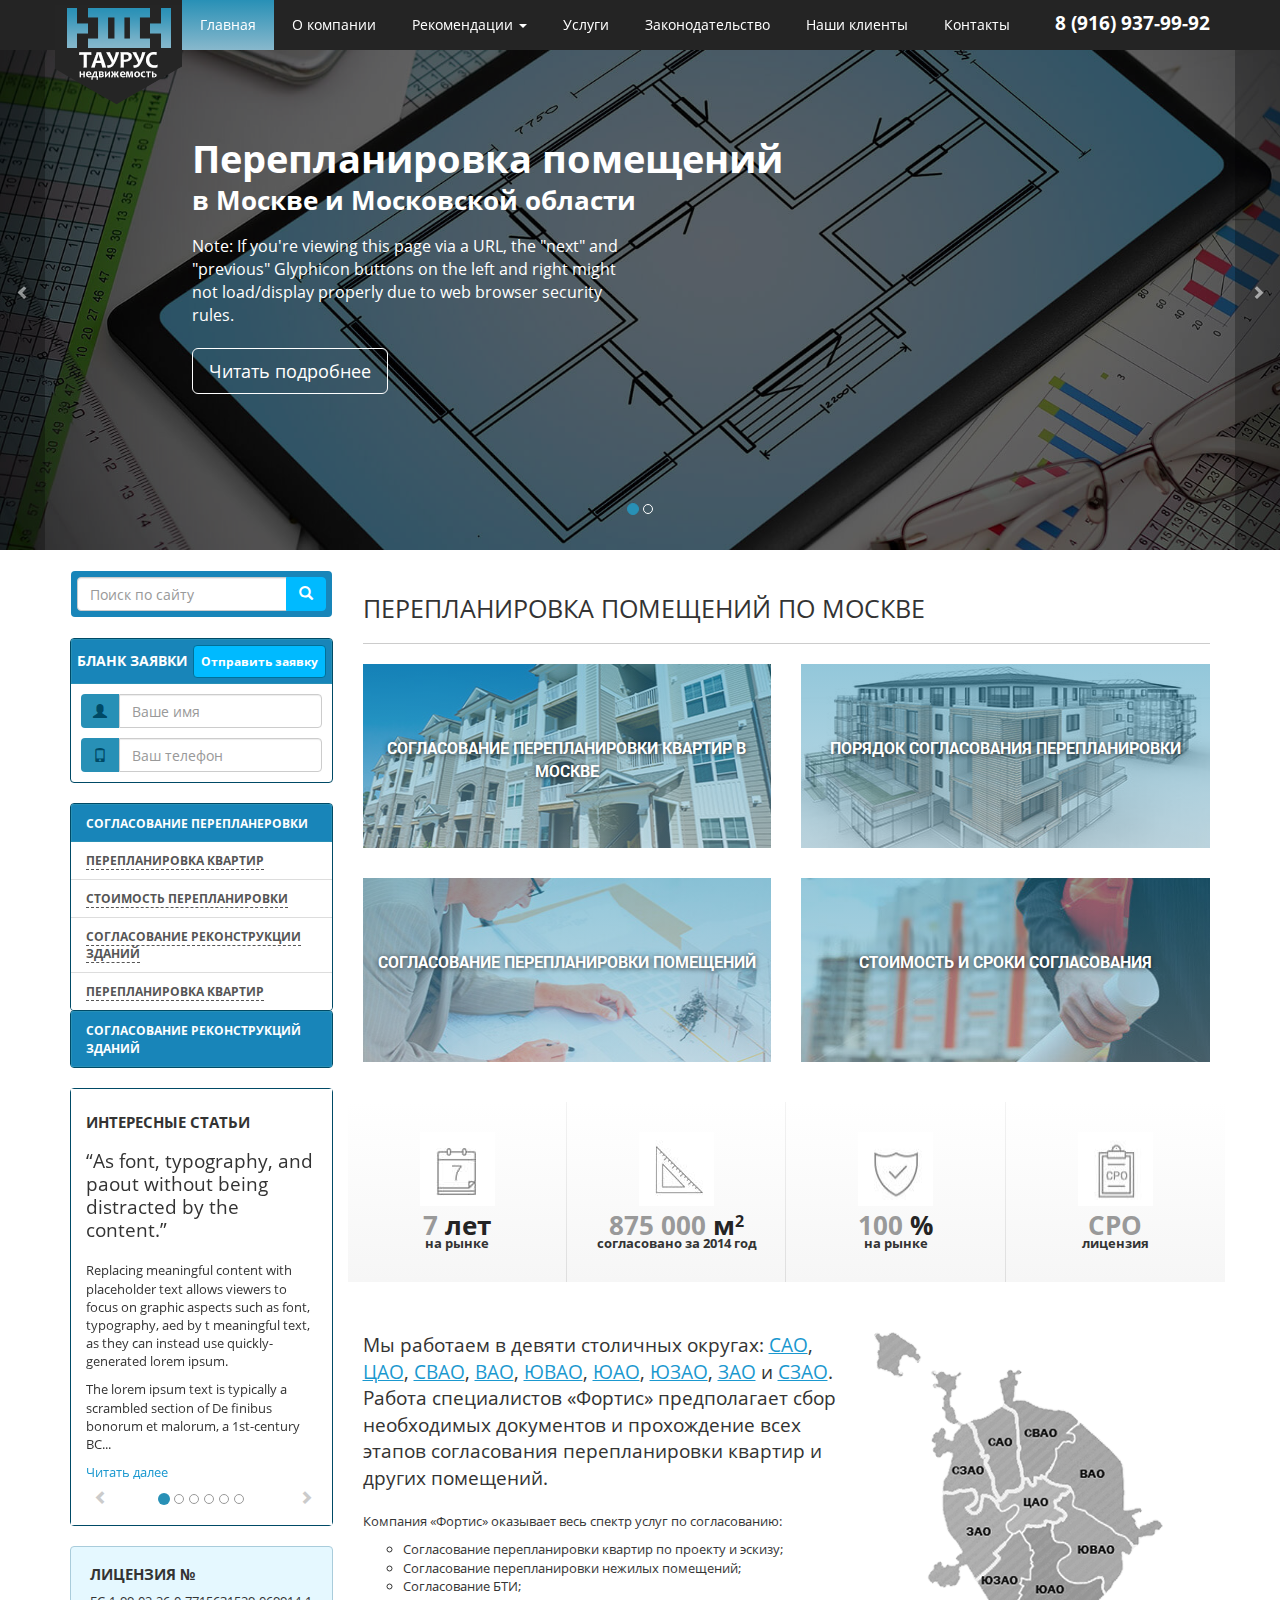
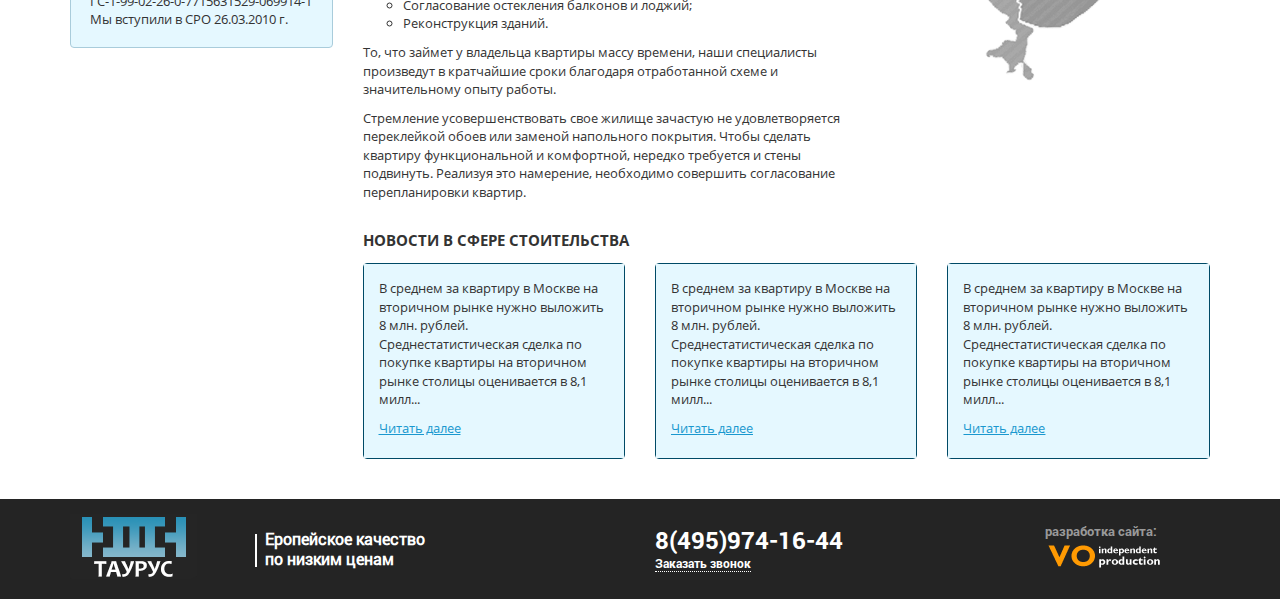
<file: index.html>
<!DOCTYPE html>
<!--[if lt IE 7 ]><html class="ie ie6" lang="en"> <![endif]-->
<!--[if IE 7 ]><html class="ie ie7" lang="en"> <![endif]-->
<!--[if IE 8 ]><html class="ie ie8" lang="en"> <![endif]-->
<!--[if (gte IE 9)|!(IE)]><!--><html lang="ru"> <!--<![endif]-->

<head>

	<meta charset="utf-8">

	<title>Taurus</title>
	<meta name="description" content="">

	<!-- Bootstrap v3.3.5 -->
	<style>html{font-family:sans-serif;-webkit-text-size-adjust:100%;-ms-text-size-adjust:100%}body{margin:0}article,aside,details,figcaption,figure,footer,header,hgroup,main,menu,nav,section,summary{display:block}audio,canvas,progress,video{display:inline-block;vertical-align:baseline}audio:not([controls]){display:none;height:0}[hidden],template{display:none}a{background-color:transparent}a:active,a:hover{outline:0}abbr[title]{border-bottom:1px dotted}b,strong{font-weight:700}dfn{font-style:italic}h1{margin:.67em 0;font-size:2em}mark{color:#000;background:#ff0}small{font-size:80%}sub,sup{position:relative;font-size:75%;line-height:0;vertical-align:baseline}sup{top:-.5em}sub{bottom:-.25em}img{border:0}svg:not(:root){overflow:hidden}figure{margin:1em 40px}hr{height:0;-webkit-box-sizing:content-box;-moz-box-sizing:content-box;box-sizing:content-box}pre{overflow:auto}code,kbd,pre,samp{font-family:monospace,monospace;font-size:1em}button,input,optgroup,select,textarea{margin:0;font:inherit;color:inherit}button{overflow:visible}button,select{text-transform:none}button,html input[type=button],input[type=reset],input[type=submit]{-webkit-appearance:button;cursor:pointer}button[disabled],html input[disabled]{cursor:default}button::-moz-focus-inner,input::-moz-focus-inner{padding:0;border:0}input{line-height:normal}input[type=checkbox],input[type=radio]{-webkit-box-sizing:border-box;-moz-box-sizing:border-box;box-sizing:border-box;padding:0}input[type=number]::-webkit-inner-spin-button,input[type=number]::-webkit-outer-spin-button{height:auto}input[type=search]{-webkit-box-sizing:content-box;-moz-box-sizing:content-box;box-sizing:content-box;-webkit-appearance:textfield}input[type=search]::-webkit-search-cancel-button,input[type=search]::-webkit-search-decoration{-webkit-appearance:none}fieldset{padding:.35em .625em .75em;margin:0 2px;border:1px solid silver}legend{padding:0;border:0}textarea{overflow:auto}optgroup{font-weight:700}table{border-spacing:0;border-collapse:collapse}td,th{padding:0}@media print{*,:after,:before{color:#000!important;text-shadow:none!important;background:0 0!important;-webkit-box-shadow:none!important;box-shadow:none!important}a,a:visited{text-decoration:underline}a[href]:after{content:" (" attr(href) ")"}abbr[title]:after{content:" (" attr(title) ")"}a[href^="javascript:"]:after,a[href^="#"]:after{content:""}blockquote,pre{border:1px solid #999;page-break-inside:avoid}thead{display:table-header-group}img,tr{page-break-inside:avoid}img{max-width:100%!important}h2,h3,p{orphans:3;widows:3}h2,h3{page-break-after:avoid}.navbar{display:none}.btn>.caret,.dropup>.btn>.caret{border-top-color:#000!important}.label{border:1px solid #000}.table{border-collapse:collapse!important}.table td,.table th{background-color:#fff!important}.table-bordered td,.table-bordered th{border:1px solid #ddd!important}}@font-face{font-family:'Glyphicons Halflings';src:url(fonts/glyphicons-halflings-regular.eot);src:url(fonts/glyphicons-halflings-regular.eot?#iefix) format('embedded-opentype'),url(fonts/glyphicons-halflings-regular.woff2) format('woff2'),url(fonts/glyphicons-halflings-regular.woff) format('woff'),url(fonts/glyphicons-halflings-regular.ttf) format('truetype'),url(fonts/glyphicons-halflings-regular.svg#glyphicons_halflingsregular) format('svg')}.glyphicon{position:relative;top:1px;display:inline-block;font-family:'Glyphicons Halflings';font-style:normal;font-weight:400;line-height:1;-webkit-font-smoothing:antialiased;-moz-osx-font-smoothing:grayscale}.glyphicon-asterisk:before{content:"\2a"}.glyphicon-plus:before{content:"\2b"}.glyphicon-eur:before,.glyphicon-euro:before{content:"\20ac"}.glyphicon-minus:before{content:"\2212"}.glyphicon-cloud:before{content:"\2601"}.glyphicon-envelope:before{content:"\2709"}.glyphicon-pencil:before{content:"\270f"}.glyphicon-glass:before{content:"\e001"}.glyphicon-music:before{content:"\e002"}.glyphicon-search:before{content:"\e003"}.glyphicon-heart:before{content:"\e005"}.glyphicon-star:before{content:"\e006"}.glyphicon-star-empty:before{content:"\e007"}.glyphicon-user:before{content:"\e008"}.glyphicon-film:before{content:"\e009"}.glyphicon-th-large:before{content:"\e010"}.glyphicon-th:before{content:"\e011"}.glyphicon-th-list:before{content:"\e012"}.glyphicon-ok:before{content:"\e013"}.glyphicon-remove:before{content:"\e014"}.glyphicon-zoom-in:before{content:"\e015"}.glyphicon-zoom-out:before{content:"\e016"}.glyphicon-off:before{content:"\e017"}.glyphicon-signal:before{content:"\e018"}.glyphicon-cog:before{content:"\e019"}.glyphicon-trash:before{content:"\e020"}.glyphicon-home:before{content:"\e021"}.glyphicon-file:before{content:"\e022"}.glyphicon-time:before{content:"\e023"}.glyphicon-road:before{content:"\e024"}.glyphicon-download-alt:before{content:"\e025"}.glyphicon-download:before{content:"\e026"}.glyphicon-upload:before{content:"\e027"}.glyphicon-inbox:before{content:"\e028"}.glyphicon-play-circle:before{content:"\e029"}.glyphicon-repeat:before{content:"\e030"}.glyphicon-refresh:before{content:"\e031"}.glyphicon-list-alt:before{content:"\e032"}.glyphicon-lock:before{content:"\e033"}.glyphicon-flag:before{content:"\e034"}.glyphicon-headphones:before{content:"\e035"}.glyphicon-volume-off:before{content:"\e036"}.glyphicon-volume-down:before{content:"\e037"}.glyphicon-volume-up:before{content:"\e038"}.glyphicon-qrcode:before{content:"\e039"}.glyphicon-barcode:before{content:"\e040"}.glyphicon-tag:before{content:"\e041"}.glyphicon-tags:before{content:"\e042"}.glyphicon-book:before{content:"\e043"}.glyphicon-bookmark:before{content:"\e044"}.glyphicon-print:before{content:"\e045"}.glyphicon-camera:before{content:"\e046"}.glyphicon-font:before{content:"\e047"}.glyphicon-bold:before{content:"\e048"}.glyphicon-italic:before{content:"\e049"}.glyphicon-text-height:before{content:"\e050"}.glyphicon-text-width:before{content:"\e051"}.glyphicon-align-left:before{content:"\e052"}.glyphicon-align-center:before{content:"\e053"}.glyphicon-align-right:before{content:"\e054"}.glyphicon-align-justify:before{content:"\e055"}.glyphicon-list:before{content:"\e056"}.glyphicon-indent-left:before{content:"\e057"}.glyphicon-indent-right:before{content:"\e058"}.glyphicon-facetime-video:before{content:"\e059"}.glyphicon-picture:before{content:"\e060"}.glyphicon-map-marker:before{content:"\e062"}.glyphicon-adjust:before{content:"\e063"}.glyphicon-tint:before{content:"\e064"}.glyphicon-edit:before{content:"\e065"}.glyphicon-share:before{content:"\e066"}.glyphicon-check:before{content:"\e067"}.glyphicon-move:before{content:"\e068"}.glyphicon-step-backward:before{content:"\e069"}.glyphicon-fast-backward:before{content:"\e070"}.glyphicon-backward:before{content:"\e071"}.glyphicon-play:before{content:"\e072"}.glyphicon-pause:before{content:"\e073"}.glyphicon-stop:before{content:"\e074"}.glyphicon-forward:before{content:"\e075"}.glyphicon-fast-forward:before{content:"\e076"}.glyphicon-step-forward:before{content:"\e077"}.glyphicon-eject:before{content:"\e078"}.glyphicon-chevron-left:before{content:"\e079"}.glyphicon-chevron-right:before{content:"\e080"}.glyphicon-plus-sign:before{content:"\e081"}.glyphicon-minus-sign:before{content:"\e082"}.glyphicon-remove-sign:before{content:"\e083"}.glyphicon-ok-sign:before{content:"\e084"}.glyphicon-question-sign:before{content:"\e085"}.glyphicon-info-sign:before{content:"\e086"}.glyphicon-screenshot:before{content:"\e087"}.glyphicon-remove-circle:before{content:"\e088"}.glyphicon-ok-circle:before{content:"\e089"}.glyphicon-ban-circle:before{content:"\e090"}.glyphicon-arrow-left:before{content:"\e091"}.glyphicon-arrow-right:before{content:"\e092"}.glyphicon-arrow-up:before{content:"\e093"}.glyphicon-arrow-down:before{content:"\e094"}.glyphicon-share-alt:before{content:"\e095"}.glyphicon-resize-full:before{content:"\e096"}.glyphicon-resize-small:before{content:"\e097"}.glyphicon-exclamation-sign:before{content:"\e101"}.glyphicon-gift:before{content:"\e102"}.glyphicon-leaf:before{content:"\e103"}.glyphicon-fire:before{content:"\e104"}.glyphicon-eye-open:before{content:"\e105"}.glyphicon-eye-close:before{content:"\e106"}.glyphicon-warning-sign:before{content:"\e107"}.glyphicon-plane:before{content:"\e108"}.glyphicon-calendar:before{content:"\e109"}.glyphicon-random:before{content:"\e110"}.glyphicon-comment:before{content:"\e111"}.glyphicon-magnet:before{content:"\e112"}.glyphicon-chevron-up:before{content:"\e113"}.glyphicon-chevron-down:before{content:"\e114"}.glyphicon-retweet:before{content:"\e115"}.glyphicon-shopping-cart:before{content:"\e116"}.glyphicon-folder-close:before{content:"\e117"}.glyphicon-folder-open:before{content:"\e118"}.glyphicon-resize-vertical:before{content:"\e119"}.glyphicon-resize-horizontal:before{content:"\e120"}.glyphicon-hdd:before{content:"\e121"}.glyphicon-bullhorn:before{content:"\e122"}.glyphicon-bell:before{content:"\e123"}.glyphicon-certificate:before{content:"\e124"}.glyphicon-thumbs-up:before{content:"\e125"}.glyphicon-thumbs-down:before{content:"\e126"}.glyphicon-hand-right:before{content:"\e127"}.glyphicon-hand-left:before{content:"\e128"}.glyphicon-hand-up:before{content:"\e129"}.glyphicon-hand-down:before{content:"\e130"}.glyphicon-circle-arrow-right:before{content:"\e131"}.glyphicon-circle-arrow-left:before{content:"\e132"}.glyphicon-circle-arrow-up:before{content:"\e133"}.glyphicon-circle-arrow-down:before{content:"\e134"}.glyphicon-globe:before{content:"\e135"}.glyphicon-wrench:before{content:"\e136"}.glyphicon-tasks:before{content:"\e137"}.glyphicon-filter:before{content:"\e138"}.glyphicon-briefcase:before{content:"\e139"}.glyphicon-fullscreen:before{content:"\e140"}.glyphicon-dashboard:before{content:"\e141"}.glyphicon-paperclip:before{content:"\e142"}.glyphicon-heart-empty:before{content:"\e143"}.glyphicon-link:before{content:"\e144"}.glyphicon-phone:before{content:"\e145"}.glyphicon-pushpin:before{content:"\e146"}.glyphicon-usd:before{content:"\e148"}.glyphicon-gbp:before{content:"\e149"}.glyphicon-sort:before{content:"\e150"}.glyphicon-sort-by-alphabet:before{content:"\e151"}.glyphicon-sort-by-alphabet-alt:before{content:"\e152"}.glyphicon-sort-by-order:before{content:"\e153"}.glyphicon-sort-by-order-alt:before{content:"\e154"}.glyphicon-sort-by-attributes:before{content:"\e155"}.glyphicon-sort-by-attributes-alt:before{content:"\e156"}.glyphicon-unchecked:before{content:"\e157"}.glyphicon-expand:before{content:"\e158"}.glyphicon-collapse-down:before{content:"\e159"}.glyphicon-collapse-up:before{content:"\e160"}.glyphicon-log-in:before{content:"\e161"}.glyphicon-flash:before{content:"\e162"}.glyphicon-log-out:before{content:"\e163"}.glyphicon-new-window:before{content:"\e164"}.glyphicon-record:before{content:"\e165"}.glyphicon-save:before{content:"\e166"}.glyphicon-open:before{content:"\e167"}.glyphicon-saved:before{content:"\e168"}.glyphicon-import:before{content:"\e169"}.glyphicon-export:before{content:"\e170"}.glyphicon-send:before{content:"\e171"}.glyphicon-floppy-disk:before{content:"\e172"}.glyphicon-floppy-saved:before{content:"\e173"}.glyphicon-floppy-remove:before{content:"\e174"}.glyphicon-floppy-save:before{content:"\e175"}.glyphicon-floppy-open:before{content:"\e176"}.glyphicon-credit-card:before{content:"\e177"}.glyphicon-transfer:before{content:"\e178"}.glyphicon-cutlery:before{content:"\e179"}.glyphicon-header:before{content:"\e180"}.glyphicon-compressed:before{content:"\e181"}.glyphicon-earphone:before{content:"\e182"}.glyphicon-phone-alt:before{content:"\e183"}.glyphicon-tower:before{content:"\e184"}.glyphicon-stats:before{content:"\e185"}.glyphicon-sd-video:before{content:"\e186"}.glyphicon-hd-video:before{content:"\e187"}.glyphicon-subtitles:before{content:"\e188"}.glyphicon-sound-stereo:before{content:"\e189"}.glyphicon-sound-dolby:before{content:"\e190"}.glyphicon-sound-5-1:before{content:"\e191"}.glyphicon-sound-6-1:before{content:"\e192"}.glyphicon-sound-7-1:before{content:"\e193"}.glyphicon-copyright-mark:before{content:"\e194"}.glyphicon-registration-mark:before{content:"\e195"}.glyphicon-cloud-download:before{content:"\e197"}.glyphicon-cloud-upload:before{content:"\e198"}.glyphicon-tree-conifer:before{content:"\e199"}.glyphicon-tree-deciduous:before{content:"\e200"}.glyphicon-cd:before{content:"\e201"}.glyphicon-save-file:before{content:"\e202"}.glyphicon-open-file:before{content:"\e203"}.glyphicon-level-up:before{content:"\e204"}.glyphicon-copy:before{content:"\e205"}.glyphicon-paste:before{content:"\e206"}.glyphicon-alert:before{content:"\e209"}.glyphicon-equalizer:before{content:"\e210"}.glyphicon-king:before{content:"\e211"}.glyphicon-queen:before{content:"\e212"}.glyphicon-pawn:before{content:"\e213"}.glyphicon-bishop:before{content:"\e214"}.glyphicon-knight:before{content:"\e215"}.glyphicon-baby-formula:before{content:"\e216"}.glyphicon-tent:before{content:"\26fa"}.glyphicon-blackboard:before{content:"\e218"}.glyphicon-bed:before{content:"\e219"}.glyphicon-apple:before{content:"\f8ff"}.glyphicon-erase:before{content:"\e221"}.glyphicon-hourglass:before{content:"\231b"}.glyphicon-lamp:before{content:"\e223"}.glyphicon-duplicate:before{content:"\e224"}.glyphicon-piggy-bank:before{content:"\e225"}.glyphicon-scissors:before{content:"\e226"}.glyphicon-bitcoin:before{content:"\e227"}.glyphicon-btc:before{content:"\e227"}.glyphicon-xbt:before{content:"\e227"}.glyphicon-yen:before{content:"\00a5"}.glyphicon-jpy:before{content:"\00a5"}.glyphicon-ruble:before{content:"\20bd"}.glyphicon-rub:before{content:"\20bd"}.glyphicon-scale:before{content:"\e230"}.glyphicon-ice-lolly:before{content:"\e231"}.glyphicon-ice-lolly-tasted:before{content:"\e232"}.glyphicon-education:before{content:"\e233"}.glyphicon-option-horizontal:before{content:"\e234"}.glyphicon-option-vertical:before{content:"\e235"}.glyphicon-menu-hamburger:before{content:"\e236"}.glyphicon-modal-window:before{content:"\e237"}.glyphicon-oil:before{content:"\e238"}.glyphicon-grain:before{content:"\e239"}.glyphicon-sunglasses:before{content:"\e240"}.glyphicon-text-size:before{content:"\e241"}.glyphicon-text-color:before{content:"\e242"}.glyphicon-text-background:before{content:"\e243"}.glyphicon-object-align-top:before{content:"\e244"}.glyphicon-object-align-bottom:before{content:"\e245"}.glyphicon-object-align-horizontal:before{content:"\e246"}.glyphicon-object-align-left:before{content:"\e247"}.glyphicon-object-align-vertical:before{content:"\e248"}.glyphicon-object-align-right:before{content:"\e249"}.glyphicon-triangle-right:before{content:"\e250"}.glyphicon-triangle-left:before{content:"\e251"}.glyphicon-triangle-bottom:before{content:"\e252"}.glyphicon-triangle-top:before{content:"\e253"}.glyphicon-console:before{content:"\e254"}.glyphicon-superscript:before{content:"\e255"}.glyphicon-subscript:before{content:"\e256"}.glyphicon-menu-left:before{content:"\e257"}.glyphicon-menu-right:before{content:"\e258"}.glyphicon-menu-down:before{content:"\e259"}.glyphicon-menu-up:before{content:"\e260"}*{-webkit-box-sizing:border-box;-moz-box-sizing:border-box;box-sizing:border-box}:after,:before{-webkit-box-sizing:border-box;-moz-box-sizing:border-box;box-sizing:border-box}html{font-size:10px;-webkit-tap-highlight-color:rgba(0,0,0,0)}body{font-family:"Helvetica Neue",Helvetica,Arial,sans-serif;font-size:14px;line-height:1.42857143;color:#333;background-color:#fff}button,input,select,textarea{font-family:inherit;font-size:inherit;line-height:inherit}a{color:#337ab7;text-decoration:none}a:focus,a:hover{color:#23527c;text-decoration:underline}a:focus{outline:thin dotted;outline:5px auto -webkit-focus-ring-color;outline-offset:-2px}figure{margin:0}img{vertical-align:middle}.carousel-inner>.item>a>img,.carousel-inner>.item>img,.img-responsive,.thumbnail a>img,.thumbnail>img{display:block;max-width:100%;height:auto}.img-rounded{border-radius:6px}.img-thumbnail{display:inline-block;max-width:100%;height:auto;padding:4px;line-height:1.42857143;background-color:#fff;border:1px solid #ddd;border-radius:4px;-webkit-transition:all .2s ease-in-out;-o-transition:all .2s ease-in-out;transition:all .2s ease-in-out}.img-circle{border-radius:50%}hr{margin-top:20px;margin-bottom:20px;border:0;border-top:1px solid #eee}.sr-only{position:absolute;width:1px;height:1px;padding:0;margin:-1px;overflow:hidden;clip:rect(0,0,0,0);border:0}.sr-only-focusable:active,.sr-only-focusable:focus{position:static;width:auto;height:auto;margin:0;overflow:visible;clip:auto}[role=button]{cursor:pointer}.h1,.h2,.h3,.h4,.h5,.h6,h1,h2,h3,h4,h5,h6{font-family:inherit;font-weight:500;line-height:1.1;color:inherit}.h1 .small,.h1 small,.h2 .small,.h2 small,.h3 .small,.h3 small,.h4 .small,.h4 small,.h5 .small,.h5 small,.h6 .small,.h6 small,h1 .small,h1 small,h2 .small,h2 small,h3 .small,h3 small,h4 .small,h4 small,h5 .small,h5 small,h6 .small,h6 small{font-weight:400;line-height:1;color:#777}.h1,.h2,.h3,h1,h2,h3{margin-top:20px;margin-bottom:10px}.h1 .small,.h1 small,.h2 .small,.h2 small,.h3 .small,.h3 small,h1 .small,h1 small,h2 .small,h2 small,h3 .small,h3 small{font-size:65%}.h4,.h5,.h6,h4,h5,h6{margin-top:10px;margin-bottom:10px}.h4 .small,.h4 small,.h5 .small,.h5 small,.h6 .small,.h6 small,h4 .small,h4 small,h5 .small,h5 small,h6 .small,h6 small{font-size:75%}.h1,h1{font-size:36px}.h2,h2{font-size:30px}.h3,h3{font-size:24px}.h4,h4{font-size:18px}.h5,h5{font-size:14px}.h6,h6{font-size:12px}p{margin:0 0 10px}.lead{margin-bottom:20px;font-size:16px;font-weight:300;line-height:1.4}@media (min-width:768px){.lead{font-size:21px}}.small,small{font-size:85%}.mark,mark{padding:.2em;background-color:#fcf8e3}.text-left{text-align:left}.text-right{text-align:right}.text-center{text-align:center}.text-justify{text-align:justify}.text-nowrap{white-space:nowrap}.text-lowercase{text-transform:lowercase}.text-uppercase{text-transform:uppercase}.text-capitalize{text-transform:capitalize}.text-muted{color:#777}.text-primary{color:#337ab7}a.text-primary:focus,a.text-primary:hover{color:#286090}.text-success{color:#3c763d}a.text-success:focus,a.text-success:hover{color:#2b542c}.text-info{color:#31708f}a.text-info:focus,a.text-info:hover{color:#245269}.text-warning{color:#8a6d3b}a.text-warning:focus,a.text-warning:hover{color:#66512c}.text-danger{color:#a94442}a.text-danger:focus,a.text-danger:hover{color:#843534}.bg-primary{color:#fff;background-color:#337ab7}a.bg-primary:focus,a.bg-primary:hover{background-color:#286090}.bg-success{background-color:#dff0d8}a.bg-success:focus,a.bg-success:hover{background-color:#c1e2b3}.bg-info{background-color:#d9edf7}a.bg-info:focus,a.bg-info:hover{background-color:#afd9ee}.bg-warning{background-color:#fcf8e3}a.bg-warning:focus,a.bg-warning:hover{background-color:#f7ecb5}.bg-danger{background-color:#f2dede}a.bg-danger:focus,a.bg-danger:hover{background-color:#e4b9b9}.page-header{padding-bottom:9px;margin:40px 0 20px;border-bottom:1px solid #eee}ol,ul{margin-top:0;margin-bottom:10px}ol ol,ol ul,ul ol,ul ul{margin-bottom:0}.list-unstyled{padding-left:0;list-style:none}.list-inline{padding-left:0;margin-left:-5px;list-style:none}.list-inline>li{display:inline-block;padding-right:5px;padding-left:5px}dl{margin-top:0;margin-bottom:20px}dd,dt{line-height:1.42857143}dt{font-weight:700}dd{margin-left:0}@media (min-width:768px){.dl-horizontal dt{float:left;width:160px;overflow:hidden;clear:left;text-align:right;text-overflow:ellipsis;white-space:nowrap}.dl-horizontal dd{margin-left:180px}}abbr[data-original-title],abbr[title]{cursor:help;border-bottom:1px dotted #777}.initialism{font-size:90%;text-transform:uppercase}blockquote{padding:10px 20px;margin:0 0 20px;font-size:17.5px;border-left:5px solid #eee}blockquote ol:last-child,blockquote p:last-child,blockquote ul:last-child{margin-bottom:0}blockquote .small,blockquote footer,blockquote small{display:block;font-size:80%;line-height:1.42857143;color:#777}blockquote .small:before,blockquote footer:before,blockquote small:before{content:'\2014 \00A0'}.blockquote-reverse,blockquote.pull-right{padding-right:15px;padding-left:0;text-align:right;border-right:5px solid #eee;border-left:0}.blockquote-reverse .small:before,.blockquote-reverse footer:before,.blockquote-reverse small:before,blockquote.pull-right .small:before,blockquote.pull-right footer:before,blockquote.pull-right small:before{content:''}.blockquote-reverse .small:after,.blockquote-reverse footer:after,.blockquote-reverse small:after,blockquote.pull-right .small:after,blockquote.pull-right footer:after,blockquote.pull-right small:after{content:'\00A0 \2014'}address{margin-bottom:20px;font-style:normal;line-height:1.42857143}code,kbd,pre,samp{font-family:Menlo,Monaco,Consolas,"Courier New",monospace}code{padding:2px 4px;font-size:90%;color:#c7254e;background-color:#f9f2f4;border-radius:4px}kbd{padding:2px 4px;font-size:90%;color:#fff;background-color:#333;border-radius:3px;-webkit-box-shadow:inset 0 -1px 0 rgba(0,0,0,.25);box-shadow:inset 0 -1px 0 rgba(0,0,0,.25)}kbd kbd{padding:0;font-size:100%;font-weight:700;-webkit-box-shadow:none;box-shadow:none}pre{display:block;padding:9.5px;margin:0 0 10px;font-size:13px;line-height:1.42857143;color:#333;word-break:break-all;word-wrap:break-word;background-color:#f5f5f5;border:1px solid #ccc;border-radius:4px}pre code{padding:0;font-size:inherit;color:inherit;white-space:pre-wrap;background-color:transparent;border-radius:0}.pre-scrollable{max-height:340px;overflow-y:scroll}.container{padding-right:15px;padding-left:15px;margin-right:auto;margin-left:auto}@media (min-width:768px){.container{width:750px}}@media (min-width:992px){.container{width:970px}}@media (min-width:1200px){.container{width:1170px}}.container-fluid{padding-right:15px;padding-left:15px;margin-right:auto;margin-left:auto}.row{margin-right:-15px;margin-left:-15px}.col-lg-1,.col-lg-10,.col-lg-11,.col-lg-12,.col-lg-2,.col-lg-3,.col-lg-4,.col-lg-5,.col-lg-6,.col-lg-7,.col-lg-8,.col-lg-9,.col-md-1,.col-md-10,.col-md-11,.col-md-12,.col-md-2,.col-md-3,.col-md-4,.col-md-5,.col-md-6,.col-md-7,.col-md-8,.col-md-9,.col-sm-1,.col-sm-10,.col-sm-11,.col-sm-12,.col-sm-2,.col-sm-3,.col-sm-4,.col-sm-5,.col-sm-6,.col-sm-7,.col-sm-8,.col-sm-9,.col-xs-1,.col-xs-10,.col-xs-11,.col-xs-12,.col-xs-2,.col-xs-3,.col-xs-4,.col-xs-5,.col-xs-6,.col-xs-7,.col-xs-8,.col-xs-9{position:relative;min-height:1px;padding-right:15px;padding-left:15px}.col-xs-1,.col-xs-10,.col-xs-11,.col-xs-12,.col-xs-2,.col-xs-3,.col-xs-4,.col-xs-5,.col-xs-6,.col-xs-7,.col-xs-8,.col-xs-9{float:left}.col-xs-12{width:100%}.col-xs-11{width:91.66666667%}.col-xs-10{width:83.33333333%}.col-xs-9{width:75%}.col-xs-8{width:66.66666667%}.col-xs-7{width:58.33333333%}.col-xs-6{width:50%}.col-xs-5{width:41.66666667%}.col-xs-4{width:33.33333333%}.col-xs-3{width:25%}.col-xs-2{width:16.66666667%}.col-xs-1{width:8.33333333%}.col-xs-pull-12{right:100%}.col-xs-pull-11{right:91.66666667%}.col-xs-pull-10{right:83.33333333%}.col-xs-pull-9{right:75%}.col-xs-pull-8{right:66.66666667%}.col-xs-pull-7{right:58.33333333%}.col-xs-pull-6{right:50%}.col-xs-pull-5{right:41.66666667%}.col-xs-pull-4{right:33.33333333%}.col-xs-pull-3{right:25%}.col-xs-pull-2{right:16.66666667%}.col-xs-pull-1{right:8.33333333%}.col-xs-pull-0{right:auto}.col-xs-push-12{left:100%}.col-xs-push-11{left:91.66666667%}.col-xs-push-10{left:83.33333333%}.col-xs-push-9{left:75%}.col-xs-push-8{left:66.66666667%}.col-xs-push-7{left:58.33333333%}.col-xs-push-6{left:50%}.col-xs-push-5{left:41.66666667%}.col-xs-push-4{left:33.33333333%}.col-xs-push-3{left:25%}.col-xs-push-2{left:16.66666667%}.col-xs-push-1{left:8.33333333%}.col-xs-push-0{left:auto}.col-xs-offset-12{margin-left:100%}.col-xs-offset-11{margin-left:91.66666667%}.col-xs-offset-10{margin-left:83.33333333%}.col-xs-offset-9{margin-left:75%}.col-xs-offset-8{margin-left:66.66666667%}.col-xs-offset-7{margin-left:58.33333333%}.col-xs-offset-6{margin-left:50%}.col-xs-offset-5{margin-left:41.66666667%}.col-xs-offset-4{margin-left:33.33333333%}.col-xs-offset-3{margin-left:25%}.col-xs-offset-2{margin-left:16.66666667%}.col-xs-offset-1{margin-left:8.33333333%}.col-xs-offset-0{margin-left:0}@media (min-width:768px){.col-sm-1,.col-sm-10,.col-sm-11,.col-sm-12,.col-sm-2,.col-sm-3,.col-sm-4,.col-sm-5,.col-sm-6,.col-sm-7,.col-sm-8,.col-sm-9{float:left}.col-sm-12{width:100%}.col-sm-11{width:91.66666667%}.col-sm-10{width:83.33333333%}.col-sm-9{width:75%}.col-sm-8{width:66.66666667%}.col-sm-7{width:58.33333333%}.col-sm-6{width:50%}.col-sm-5{width:41.66666667%}.col-sm-4{width:33.33333333%}.col-sm-3{width:25%}.col-sm-2{width:16.66666667%}.col-sm-1{width:8.33333333%}.col-sm-pull-12{right:100%}.col-sm-pull-11{right:91.66666667%}.col-sm-pull-10{right:83.33333333%}.col-sm-pull-9{right:75%}.col-sm-pull-8{right:66.66666667%}.col-sm-pull-7{right:58.33333333%}.col-sm-pull-6{right:50%}.col-sm-pull-5{right:41.66666667%}.col-sm-pull-4{right:33.33333333%}.col-sm-pull-3{right:25%}.col-sm-pull-2{right:16.66666667%}.col-sm-pull-1{right:8.33333333%}.col-sm-pull-0{right:auto}.col-sm-push-12{left:100%}.col-sm-push-11{left:91.66666667%}.col-sm-push-10{left:83.33333333%}.col-sm-push-9{left:75%}.col-sm-push-8{left:66.66666667%}.col-sm-push-7{left:58.33333333%}.col-sm-push-6{left:50%}.col-sm-push-5{left:41.66666667%}.col-sm-push-4{left:33.33333333%}.col-sm-push-3{left:25%}.col-sm-push-2{left:16.66666667%}.col-sm-push-1{left:8.33333333%}.col-sm-push-0{left:auto}.col-sm-offset-12{margin-left:100%}.col-sm-offset-11{margin-left:91.66666667%}.col-sm-offset-10{margin-left:83.33333333%}.col-sm-offset-9{margin-left:75%}.col-sm-offset-8{margin-left:66.66666667%}.col-sm-offset-7{margin-left:58.33333333%}.col-sm-offset-6{margin-left:50%}.col-sm-offset-5{margin-left:41.66666667%}.col-sm-offset-4{margin-left:33.33333333%}.col-sm-offset-3{margin-left:25%}.col-sm-offset-2{margin-left:16.66666667%}.col-sm-offset-1{margin-left:8.33333333%}.col-sm-offset-0{margin-left:0}}@media (min-width:992px){.col-md-1,.col-md-10,.col-md-11,.col-md-12,.col-md-2,.col-md-3,.col-md-4,.col-md-5,.col-md-6,.col-md-7,.col-md-8,.col-md-9{float:left}.col-md-12{width:100%}.col-md-11{width:91.66666667%}.col-md-10{width:83.33333333%}.col-md-9{width:75%}.col-md-8{width:66.66666667%}.col-md-7{width:58.33333333%}.col-md-6{width:50%}.col-md-5{width:41.66666667%}.col-md-4{width:33.33333333%}.col-md-3{width:25%}.col-md-2{width:16.66666667%}.col-md-1{width:8.33333333%}.col-md-pull-12{right:100%}.col-md-pull-11{right:91.66666667%}.col-md-pull-10{right:83.33333333%}.col-md-pull-9{right:75%}.col-md-pull-8{right:66.66666667%}.col-md-pull-7{right:58.33333333%}.col-md-pull-6{right:50%}.col-md-pull-5{right:41.66666667%}.col-md-pull-4{right:33.33333333%}.col-md-pull-3{right:25%}.col-md-pull-2{right:16.66666667%}.col-md-pull-1{right:8.33333333%}.col-md-pull-0{right:auto}.col-md-push-12{left:100%}.col-md-push-11{left:91.66666667%}.col-md-push-10{left:83.33333333%}.col-md-push-9{left:75%}.col-md-push-8{left:66.66666667%}.col-md-push-7{left:58.33333333%}.col-md-push-6{left:50%}.col-md-push-5{left:41.66666667%}.col-md-push-4{left:33.33333333%}.col-md-push-3{left:25%}.col-md-push-2{left:16.66666667%}.col-md-push-1{left:8.33333333%}.col-md-push-0{left:auto}.col-md-offset-12{margin-left:100%}.col-md-offset-11{margin-left:91.66666667%}.col-md-offset-10{margin-left:83.33333333%}.col-md-offset-9{margin-left:75%}.col-md-offset-8{margin-left:66.66666667%}.col-md-offset-7{margin-left:58.33333333%}.col-md-offset-6{margin-left:50%}.col-md-offset-5{margin-left:41.66666667%}.col-md-offset-4{margin-left:33.33333333%}.col-md-offset-3{margin-left:25%}.col-md-offset-2{margin-left:16.66666667%}.col-md-offset-1{margin-left:8.33333333%}.col-md-offset-0{margin-left:0}}@media (min-width:1200px){.col-lg-1,.col-lg-10,.col-lg-11,.col-lg-12,.col-lg-2,.col-lg-3,.col-lg-4,.col-lg-5,.col-lg-6,.col-lg-7,.col-lg-8,.col-lg-9{float:left}.col-lg-12{width:100%}.col-lg-11{width:91.66666667%}.col-lg-10{width:83.33333333%}.col-lg-9{width:75%}.col-lg-8{width:66.66666667%}.col-lg-7{width:58.33333333%}.col-lg-6{width:50%}.col-lg-5{width:41.66666667%}.col-lg-4{width:33.33333333%}.col-lg-3{width:25%}.col-lg-2{width:16.66666667%}.col-lg-1{width:8.33333333%}.col-lg-pull-12{right:100%}.col-lg-pull-11{right:91.66666667%}.col-lg-pull-10{right:83.33333333%}.col-lg-pull-9{right:75%}.col-lg-pull-8{right:66.66666667%}.col-lg-pull-7{right:58.33333333%}.col-lg-pull-6{right:50%}.col-lg-pull-5{right:41.66666667%}.col-lg-pull-4{right:33.33333333%}.col-lg-pull-3{right:25%}.col-lg-pull-2{right:16.66666667%}.col-lg-pull-1{right:8.33333333%}.col-lg-pull-0{right:auto}.col-lg-push-12{left:100%}.col-lg-push-11{left:91.66666667%}.col-lg-push-10{left:83.33333333%}.col-lg-push-9{left:75%}.col-lg-push-8{left:66.66666667%}.col-lg-push-7{left:58.33333333%}.col-lg-push-6{left:50%}.col-lg-push-5{left:41.66666667%}.col-lg-push-4{left:33.33333333%}.col-lg-push-3{left:25%}.col-lg-push-2{left:16.66666667%}.col-lg-push-1{left:8.33333333%}.col-lg-push-0{left:auto}.col-lg-offset-12{margin-left:100%}.col-lg-offset-11{margin-left:91.66666667%}.col-lg-offset-10{margin-left:83.33333333%}.col-lg-offset-9{margin-left:75%}.col-lg-offset-8{margin-left:66.66666667%}.col-lg-offset-7{margin-left:58.33333333%}.col-lg-offset-6{margin-left:50%}.col-lg-offset-5{margin-left:41.66666667%}.col-lg-offset-4{margin-left:33.33333333%}.col-lg-offset-3{margin-left:25%}.col-lg-offset-2{margin-left:16.66666667%}.col-lg-offset-1{margin-left:8.33333333%}.col-lg-offset-0{margin-left:0}}table{background-color:transparent}caption{padding-top:8px;padding-bottom:8px;color:#777;text-align:left}th{text-align:left}.table{width:100%;max-width:100%;margin-bottom:20px}.table>tbody>tr>td,.table>tbody>tr>th,.table>tfoot>tr>td,.table>tfoot>tr>th,.table>thead>tr>td,.table>thead>tr>th{padding:8px;line-height:1.42857143;vertical-align:top;border-top:1px solid #ddd}.table>thead>tr>th{vertical-align:bottom;border-bottom:2px solid #ddd}.table>caption+thead>tr:first-child>td,.table>caption+thead>tr:first-child>th,.table>colgroup+thead>tr:first-child>td,.table>colgroup+thead>tr:first-child>th,.table>thead:first-child>tr:first-child>td,.table>thead:first-child>tr:first-child>th{border-top:0}.table>tbody+tbody{border-top:2px solid #ddd}.table .table{background-color:#fff}.table-condensed>tbody>tr>td,.table-condensed>tbody>tr>th,.table-condensed>tfoot>tr>td,.table-condensed>tfoot>tr>th,.table-condensed>thead>tr>td,.table-condensed>thead>tr>th{padding:5px}.table-bordered{border:1px solid #ddd}.table-bordered>tbody>tr>td,.table-bordered>tbody>tr>th,.table-bordered>tfoot>tr>td,.table-bordered>tfoot>tr>th,.table-bordered>thead>tr>td,.table-bordered>thead>tr>th{border:1px solid #ddd}.table-bordered>thead>tr>td,.table-bordered>thead>tr>th{border-bottom-width:2px}.table-striped>tbody>tr:nth-of-type(odd){background-color:#f9f9f9}.table-hover>tbody>tr:hover{background-color:#f5f5f5}table col[class*=col-]{position:static;display:table-column;float:none}table td[class*=col-],table th[class*=col-]{position:static;display:table-cell;float:none}.table>tbody>tr.active>td,.table>tbody>tr.active>th,.table>tbody>tr>td.active,.table>tbody>tr>th.active,.table>tfoot>tr.active>td,.table>tfoot>tr.active>th,.table>tfoot>tr>td.active,.table>tfoot>tr>th.active,.table>thead>tr.active>td,.table>thead>tr.active>th,.table>thead>tr>td.active,.table>thead>tr>th.active{background-color:#f5f5f5}.table-hover>tbody>tr.active:hover>td,.table-hover>tbody>tr.active:hover>th,.table-hover>tbody>tr:hover>.active,.table-hover>tbody>tr>td.active:hover,.table-hover>tbody>tr>th.active:hover{background-color:#e8e8e8}.table>tbody>tr.success>td,.table>tbody>tr.success>th,.table>tbody>tr>td.success,.table>tbody>tr>th.success,.table>tfoot>tr.success>td,.table>tfoot>tr.success>th,.table>tfoot>tr>td.success,.table>tfoot>tr>th.success,.table>thead>tr.success>td,.table>thead>tr.success>th,.table>thead>tr>td.success,.table>thead>tr>th.success{background-color:#dff0d8}.table-hover>tbody>tr.success:hover>td,.table-hover>tbody>tr.success:hover>th,.table-hover>tbody>tr:hover>.success,.table-hover>tbody>tr>td.success:hover,.table-hover>tbody>tr>th.success:hover{background-color:#d0e9c6}.table>tbody>tr.info>td,.table>tbody>tr.info>th,.table>tbody>tr>td.info,.table>tbody>tr>th.info,.table>tfoot>tr.info>td,.table>tfoot>tr.info>th,.table>tfoot>tr>td.info,.table>tfoot>tr>th.info,.table>thead>tr.info>td,.table>thead>tr.info>th,.table>thead>tr>td.info,.table>thead>tr>th.info{background-color:#d9edf7}.table-hover>tbody>tr.info:hover>td,.table-hover>tbody>tr.info:hover>th,.table-hover>tbody>tr:hover>.info,.table-hover>tbody>tr>td.info:hover,.table-hover>tbody>tr>th.info:hover{background-color:#c4e3f3}.table>tbody>tr.warning>td,.table>tbody>tr.warning>th,.table>tbody>tr>td.warning,.table>tbody>tr>th.warning,.table>tfoot>tr.warning>td,.table>tfoot>tr.warning>th,.table>tfoot>tr>td.warning,.table>tfoot>tr>th.warning,.table>thead>tr.warning>td,.table>thead>tr.warning>th,.table>thead>tr>td.warning,.table>thead>tr>th.warning{background-color:#fcf8e3}.table-hover>tbody>tr.warning:hover>td,.table-hover>tbody>tr.warning:hover>th,.table-hover>tbody>tr:hover>.warning,.table-hover>tbody>tr>td.warning:hover,.table-hover>tbody>tr>th.warning:hover{background-color:#faf2cc}.table>tbody>tr.danger>td,.table>tbody>tr.danger>th,.table>tbody>tr>td.danger,.table>tbody>tr>th.danger,.table>tfoot>tr.danger>td,.table>tfoot>tr.danger>th,.table>tfoot>tr>td.danger,.table>tfoot>tr>th.danger,.table>thead>tr.danger>td,.table>thead>tr.danger>th,.table>thead>tr>td.danger,.table>thead>tr>th.danger{background-color:#f2dede}.table-hover>tbody>tr.danger:hover>td,.table-hover>tbody>tr.danger:hover>th,.table-hover>tbody>tr:hover>.danger,.table-hover>tbody>tr>td.danger:hover,.table-hover>tbody>tr>th.danger:hover{background-color:#ebcccc}.table-responsive{min-height:.01%;overflow-x:auto}@media screen and (max-width:767px){.table-responsive{width:100%;margin-bottom:15px;overflow-y:hidden;-ms-overflow-style:-ms-autohiding-scrollbar;border:1px solid #ddd}.table-responsive>.table{margin-bottom:0}.table-responsive>.table>tbody>tr>td,.table-responsive>.table>tbody>tr>th,.table-responsive>.table>tfoot>tr>td,.table-responsive>.table>tfoot>tr>th,.table-responsive>.table>thead>tr>td,.table-responsive>.table>thead>tr>th{white-space:nowrap}.table-responsive>.table-bordered{border:0}.table-responsive>.table-bordered>tbody>tr>td:first-child,.table-responsive>.table-bordered>tbody>tr>th:first-child,.table-responsive>.table-bordered>tfoot>tr>td:first-child,.table-responsive>.table-bordered>tfoot>tr>th:first-child,.table-responsive>.table-bordered>thead>tr>td:first-child,.table-responsive>.table-bordered>thead>tr>th:first-child{border-left:0}.table-responsive>.table-bordered>tbody>tr>td:last-child,.table-responsive>.table-bordered>tbody>tr>th:last-child,.table-responsive>.table-bordered>tfoot>tr>td:last-child,.table-responsive>.table-bordered>tfoot>tr>th:last-child,.table-responsive>.table-bordered>thead>tr>td:last-child,.table-responsive>.table-bordered>thead>tr>th:last-child{border-right:0}.table-responsive>.table-bordered>tbody>tr:last-child>td,.table-responsive>.table-bordered>tbody>tr:last-child>th,.table-responsive>.table-bordered>tfoot>tr:last-child>td,.table-responsive>.table-bordered>tfoot>tr:last-child>th{border-bottom:0}}fieldset{min-width:0;padding:0;margin:0;border:0}legend{display:block;width:100%;padding:0;margin-bottom:20px;font-size:21px;line-height:inherit;color:#333;border:0;border-bottom:1px solid #e5e5e5}label{display:inline-block;max-width:100%;margin-bottom:5px;font-weight:700}input[type=search]{-webkit-box-sizing:border-box;-moz-box-sizing:border-box;box-sizing:border-box}input[type=checkbox],input[type=radio]{margin:4px 0 0;margin-top:1px\9;line-height:normal}input[type=file]{display:block}input[type=range]{display:block;width:100%}select[multiple],select[size]{height:auto}input[type=file]:focus,input[type=checkbox]:focus,input[type=radio]:focus{outline:thin dotted;outline:5px auto -webkit-focus-ring-color;outline-offset:-2px}output{display:block;padding-top:7px;font-size:14px;line-height:1.42857143;color:#555}.form-control{display:block;width:100%;height:34px;padding:6px 12px;font-size:14px;line-height:1.42857143;color:#555;background-color:#fff;background-image:none;border:1px solid #ccc;border-radius:4px;-webkit-box-shadow:inset 0 1px 1px rgba(0,0,0,.075);box-shadow:inset 0 1px 1px rgba(0,0,0,.075);-webkit-transition:border-color ease-in-out .15s,-webkit-box-shadow ease-in-out .15s;-o-transition:border-color ease-in-out .15s,box-shadow ease-in-out .15s;transition:border-color ease-in-out .15s,box-shadow ease-in-out .15s}.form-control:focus{border-color:#66afe9;outline:0;-webkit-box-shadow:inset 0 1px 1px rgba(0,0,0,.075),0 0 8px rgba(102,175,233,.6);box-shadow:inset 0 1px 1px rgba(0,0,0,.075),0 0 8px rgba(102,175,233,.6)}.form-control::-moz-placeholder{color:#999;opacity:1}.form-control:-ms-input-placeholder{color:#999}.form-control::-webkit-input-placeholder{color:#999}.form-control[disabled],.form-control[readonly],fieldset[disabled] .form-control{background-color:#eee;opacity:1}.form-control[disabled],fieldset[disabled] .form-control{cursor:not-allowed}textarea.form-control{height:auto}input[type=search]{-webkit-appearance:none}@media screen and (-webkit-min-device-pixel-ratio:0){input[type=date].form-control,input[type=time].form-control,input[type=datetime-local].form-control,input[type=month].form-control{line-height:34px}.input-group-sm input[type=date],.input-group-sm input[type=time],.input-group-sm input[type=datetime-local],.input-group-sm input[type=month],input[type=date].input-sm,input[type=time].input-sm,input[type=datetime-local].input-sm,input[type=month].input-sm{line-height:30px}.input-group-lg input[type=date],.input-group-lg input[type=time],.input-group-lg input[type=datetime-local],.input-group-lg input[type=month],input[type=date].input-lg,input[type=time].input-lg,input[type=datetime-local].input-lg,input[type=month].input-lg{line-height:46px}}.form-group{margin-bottom:15px}.checkbox,.radio{position:relative;display:block;margin-top:10px;margin-bottom:10px}.checkbox label,.radio label{min-height:20px;padding-left:20px;margin-bottom:0;font-weight:400;cursor:pointer}.checkbox input[type=checkbox],.checkbox-inline input[type=checkbox],.radio input[type=radio],.radio-inline input[type=radio]{position:absolute;margin-top:4px\9;margin-left:-20px}.checkbox+.checkbox,.radio+.radio{margin-top:-5px}.checkbox-inline,.radio-inline{position:relative;display:inline-block;padding-left:20px;margin-bottom:0;font-weight:400;vertical-align:middle;cursor:pointer}.checkbox-inline+.checkbox-inline,.radio-inline+.radio-inline{margin-top:0;margin-left:10px}fieldset[disabled] input[type=checkbox],fieldset[disabled] input[type=radio],input[type=checkbox].disabled,input[type=checkbox][disabled],input[type=radio].disabled,input[type=radio][disabled]{cursor:not-allowed}.checkbox-inline.disabled,.radio-inline.disabled,fieldset[disabled] .checkbox-inline,fieldset[disabled] .radio-inline{cursor:not-allowed}.checkbox.disabled label,.radio.disabled label,fieldset[disabled] .checkbox label,fieldset[disabled] .radio label{cursor:not-allowed}.form-control-static{min-height:34px;padding-top:7px;padding-bottom:7px;margin-bottom:0}.form-control-static.input-lg,.form-control-static.input-sm{padding-right:0;padding-left:0}.input-sm{height:30px;padding:5px 10px;font-size:12px;line-height:1.5;border-radius:3px}select.input-sm{height:30px;line-height:30px}select[multiple].input-sm,textarea.input-sm{height:auto}.form-group-sm .form-control{height:30px;padding:5px 10px;font-size:12px;line-height:1.5;border-radius:3px}.form-group-sm select.form-control{height:30px;line-height:30px}.form-group-sm select[multiple].form-control,.form-group-sm textarea.form-control{height:auto}.form-group-sm .form-control-static{height:30px;min-height:32px;padding:6px 10px;font-size:12px;line-height:1.5}.input-lg{height:46px;padding:10px 16px;font-size:18px;line-height:1.3333333;border-radius:6px}select.input-lg{height:46px;line-height:46px}select[multiple].input-lg,textarea.input-lg{height:auto}.form-group-lg .form-control{height:46px;padding:10px 16px;font-size:18px;line-height:1.3333333;border-radius:6px}.form-group-lg select.form-control{height:46px;line-height:46px}.form-group-lg select[multiple].form-control,.form-group-lg textarea.form-control{height:auto}.form-group-lg .form-control-static{height:46px;min-height:38px;padding:11px 16px;font-size:18px;line-height:1.3333333}.has-feedback{position:relative}.has-feedback .form-control{padding-right:42.5px}.form-control-feedback{position:absolute;top:0;right:0;z-index:2;display:block;width:34px;height:34px;line-height:34px;text-align:center;pointer-events:none}.form-group-lg .form-control+.form-control-feedback,.input-group-lg+.form-control-feedback,.input-lg+.form-control-feedback{width:46px;height:46px;line-height:46px}.form-group-sm .form-control+.form-control-feedback,.input-group-sm+.form-control-feedback,.input-sm+.form-control-feedback{width:30px;height:30px;line-height:30px}.has-success .checkbox,.has-success .checkbox-inline,.has-success .control-label,.has-success .help-block,.has-success .radio,.has-success .radio-inline,.has-success.checkbox label,.has-success.checkbox-inline label,.has-success.radio label,.has-success.radio-inline label{color:#3c763d}.has-success .form-control{border-color:#3c763d;-webkit-box-shadow:inset 0 1px 1px rgba(0,0,0,.075);box-shadow:inset 0 1px 1px rgba(0,0,0,.075)}.has-success .form-control:focus{border-color:#2b542c;-webkit-box-shadow:inset 0 1px 1px rgba(0,0,0,.075),0 0 6px #67b168;box-shadow:inset 0 1px 1px rgba(0,0,0,.075),0 0 6px #67b168}.has-success .input-group-addon{color:#3c763d;background-color:#dff0d8;border-color:#3c763d}.has-success .form-control-feedback{color:#3c763d}.has-warning .checkbox,.has-warning .checkbox-inline,.has-warning .control-label,.has-warning .help-block,.has-warning .radio,.has-warning .radio-inline,.has-warning.checkbox label,.has-warning.checkbox-inline label,.has-warning.radio label,.has-warning.radio-inline label{color:#8a6d3b}.has-warning .form-control{border-color:#8a6d3b;-webkit-box-shadow:inset 0 1px 1px rgba(0,0,0,.075);box-shadow:inset 0 1px 1px rgba(0,0,0,.075)}.has-warning .form-control:focus{border-color:#66512c;-webkit-box-shadow:inset 0 1px 1px rgba(0,0,0,.075),0 0 6px #c0a16b;box-shadow:inset 0 1px 1px rgba(0,0,0,.075),0 0 6px #c0a16b}.has-warning .input-group-addon{color:#8a6d3b;background-color:#fcf8e3;border-color:#8a6d3b}.has-warning .form-control-feedback{color:#8a6d3b}.has-error .checkbox,.has-error .checkbox-inline,.has-error .control-label,.has-error .help-block,.has-error .radio,.has-error .radio-inline,.has-error.checkbox label,.has-error.checkbox-inline label,.has-error.radio label,.has-error.radio-inline label{color:#a94442}.has-error .form-control{border-color:#a94442;-webkit-box-shadow:inset 0 1px 1px rgba(0,0,0,.075);box-shadow:inset 0 1px 1px rgba(0,0,0,.075)}.has-error .form-control:focus{border-color:#843534;-webkit-box-shadow:inset 0 1px 1px rgba(0,0,0,.075),0 0 6px #ce8483;box-shadow:inset 0 1px 1px rgba(0,0,0,.075),0 0 6px #ce8483}.has-error .input-group-addon{color:#a94442;background-color:#f2dede;border-color:#a94442}.has-error .form-control-feedback{color:#a94442}.has-feedback label~.form-control-feedback{top:25px}.has-feedback label.sr-only~.form-control-feedback{top:0}.help-block{display:block;margin-top:5px;margin-bottom:10px;color:#737373}@media (min-width:768px){.form-inline .form-group{display:inline-block;margin-bottom:0;vertical-align:middle}.form-inline .form-control{display:inline-block;width:auto;vertical-align:middle}.form-inline .form-control-static{display:inline-block}.form-inline .input-group{display:inline-table;vertical-align:middle}.form-inline .input-group .form-control,.form-inline .input-group .input-group-addon,.form-inline .input-group .input-group-btn{width:auto}.form-inline .input-group>.form-control{width:100%}.form-inline .control-label{margin-bottom:0;vertical-align:middle}.form-inline .checkbox,.form-inline .radio{display:inline-block;margin-top:0;margin-bottom:0;vertical-align:middle}.form-inline .checkbox label,.form-inline .radio label{padding-left:0}.form-inline .checkbox input[type=checkbox],.form-inline .radio input[type=radio]{position:relative;margin-left:0}.form-inline .has-feedback .form-control-feedback{top:0}}.form-horizontal .checkbox,.form-horizontal .checkbox-inline,.form-horizontal .radio,.form-horizontal .radio-inline{padding-top:7px;margin-top:0;margin-bottom:0}.form-horizontal .checkbox,.form-horizontal .radio{min-height:27px}.form-horizontal .form-group{margin-right:-15px;margin-left:-15px}@media (min-width:768px){.form-horizontal .control-label{padding-top:7px;margin-bottom:0;text-align:right}}.form-horizontal .has-feedback .form-control-feedback{right:15px}@media (min-width:768px){.form-horizontal .form-group-lg .control-label{padding-top:14.33px;font-size:18px}}@media (min-width:768px){.form-horizontal .form-group-sm .control-label{padding-top:6px;font-size:12px}}.btn{display:inline-block;padding:6px 12px;margin-bottom:0;font-size:14px;font-weight:400;line-height:1.42857143;text-align:center;white-space:nowrap;vertical-align:middle;-ms-touch-action:manipulation;touch-action:manipulation;cursor:pointer;-webkit-user-select:none;-moz-user-select:none;-ms-user-select:none;user-select:none;background-image:none;border:1px solid transparent;border-radius:4px}.btn.active.focus,.btn.active:focus,.btn.focus,.btn:active.focus,.btn:active:focus,.btn:focus{outline:thin dotted;outline:5px auto -webkit-focus-ring-color;outline-offset:-2px}.btn.focus,.btn:focus,.btn:hover{color:#333;text-decoration:none}.btn.active,.btn:active{background-image:none;outline:0;-webkit-box-shadow:inset 0 3px 5px rgba(0,0,0,.125);box-shadow:inset 0 3px 5px rgba(0,0,0,.125)}.btn.disabled,.btn[disabled],fieldset[disabled] .btn{cursor:not-allowed;filter:alpha(opacity=65);-webkit-box-shadow:none;box-shadow:none;opacity:.65}a.btn.disabled,fieldset[disabled] a.btn{pointer-events:none}.btn-default{color:#333;background-color:#fff;border-color:#ccc}.btn-default.focus,.btn-default:focus{color:#333;background-color:#e6e6e6;border-color:#8c8c8c}.btn-default:hover{color:#333;background-color:#e6e6e6;border-color:#adadad}.btn-default.active,.btn-default:active,.open>.dropdown-toggle.btn-default{color:#333;background-color:#e6e6e6;border-color:#adadad}.btn-default.active.focus,.btn-default.active:focus,.btn-default.active:hover,.btn-default:active.focus,.btn-default:active:focus,.btn-default:active:hover,.open>.dropdown-toggle.btn-default.focus,.open>.dropdown-toggle.btn-default:focus,.open>.dropdown-toggle.btn-default:hover{color:#333;background-color:#d4d4d4;border-color:#8c8c8c}.btn-default.active,.btn-default:active,.open>.dropdown-toggle.btn-default{background-image:none}.btn-default.disabled,.btn-default.disabled.active,.btn-default.disabled.focus,.btn-default.disabled:active,.btn-default.disabled:focus,.btn-default.disabled:hover,.btn-default[disabled],.btn-default[disabled].active,.btn-default[disabled].focus,.btn-default[disabled]:active,.btn-default[disabled]:focus,.btn-default[disabled]:hover,fieldset[disabled] .btn-default,fieldset[disabled] .btn-default.active,fieldset[disabled] .btn-default.focus,fieldset[disabled] .btn-default:active,fieldset[disabled] .btn-default:focus,fieldset[disabled] .btn-default:hover{background-color:#fff;border-color:#ccc}.btn-default .badge{color:#fff;background-color:#333}.btn-primary{color:#fff;background-color:#337ab7;border-color:#2e6da4}.btn-primary.focus,.btn-primary:focus{color:#fff;background-color:#286090;border-color:#122b40}.btn-primary:hover{color:#fff;background-color:#286090;border-color:#204d74}.btn-primary.active,.btn-primary:active,.open>.dropdown-toggle.btn-primary{color:#fff;background-color:#286090;border-color:#204d74}.btn-primary.active.focus,.btn-primary.active:focus,.btn-primary.active:hover,.btn-primary:active.focus,.btn-primary:active:focus,.btn-primary:active:hover,.open>.dropdown-toggle.btn-primary.focus,.open>.dropdown-toggle.btn-primary:focus,.open>.dropdown-toggle.btn-primary:hover{color:#fff;background-color:#204d74;border-color:#122b40}.btn-primary.active,.btn-primary:active,.open>.dropdown-toggle.btn-primary{background-image:none}.btn-primary.disabled,.btn-primary.disabled.active,.btn-primary.disabled.focus,.btn-primary.disabled:active,.btn-primary.disabled:focus,.btn-primary.disabled:hover,.btn-primary[disabled],.btn-primary[disabled].active,.btn-primary[disabled].focus,.btn-primary[disabled]:active,.btn-primary[disabled]:focus,.btn-primary[disabled]:hover,fieldset[disabled] .btn-primary,fieldset[disabled] .btn-primary.active,fieldset[disabled] .btn-primary.focus,fieldset[disabled] .btn-primary:active,fieldset[disabled] .btn-primary:focus,fieldset[disabled] .btn-primary:hover{background-color:#337ab7;border-color:#2e6da4}.btn-primary .badge{color:#337ab7;background-color:#fff}.btn-success{color:#fff;background-color:#5cb85c;border-color:#4cae4c}.btn-success.focus,.btn-success:focus{color:#fff;background-color:#449d44;border-color:#255625}.btn-success:hover{color:#fff;background-color:#449d44;border-color:#398439}.btn-success.active,.btn-success:active,.open>.dropdown-toggle.btn-success{color:#fff;background-color:#449d44;border-color:#398439}.btn-success.active.focus,.btn-success.active:focus,.btn-success.active:hover,.btn-success:active.focus,.btn-success:active:focus,.btn-success:active:hover,.open>.dropdown-toggle.btn-success.focus,.open>.dropdown-toggle.btn-success:focus,.open>.dropdown-toggle.btn-success:hover{color:#fff;background-color:#398439;border-color:#255625}.btn-success.active,.btn-success:active,.open>.dropdown-toggle.btn-success{background-image:none}.btn-success.disabled,.btn-success.disabled.active,.btn-success.disabled.focus,.btn-success.disabled:active,.btn-success.disabled:focus,.btn-success.disabled:hover,.btn-success[disabled],.btn-success[disabled].active,.btn-success[disabled].focus,.btn-success[disabled]:active,.btn-success[disabled]:focus,.btn-success[disabled]:hover,fieldset[disabled] .btn-success,fieldset[disabled] .btn-success.active,fieldset[disabled] .btn-success.focus,fieldset[disabled] .btn-success:active,fieldset[disabled] .btn-success:focus,fieldset[disabled] .btn-success:hover{background-color:#5cb85c;border-color:#4cae4c}.btn-success .badge{color:#5cb85c;background-color:#fff}.btn-info{color:#fff;background-color:#5bc0de;border-color:#46b8da}.btn-info.focus,.btn-info:focus{color:#fff;background-color:#31b0d5;border-color:#1b6d85}.btn-info:hover{color:#fff;background-color:#31b0d5;border-color:#269abc}.btn-info.active,.btn-info:active,.open>.dropdown-toggle.btn-info{color:#fff;background-color:#31b0d5;border-color:#269abc}.btn-info.active.focus,.btn-info.active:focus,.btn-info.active:hover,.btn-info:active.focus,.btn-info:active:focus,.btn-info:active:hover,.open>.dropdown-toggle.btn-info.focus,.open>.dropdown-toggle.btn-info:focus,.open>.dropdown-toggle.btn-info:hover{color:#fff;background-color:#269abc;border-color:#1b6d85}.btn-info.active,.btn-info:active,.open>.dropdown-toggle.btn-info{background-image:none}.btn-info.disabled,.btn-info.disabled.active,.btn-info.disabled.focus,.btn-info.disabled:active,.btn-info.disabled:focus,.btn-info.disabled:hover,.btn-info[disabled],.btn-info[disabled].active,.btn-info[disabled].focus,.btn-info[disabled]:active,.btn-info[disabled]:focus,.btn-info[disabled]:hover,fieldset[disabled] .btn-info,fieldset[disabled] .btn-info.active,fieldset[disabled] .btn-info.focus,fieldset[disabled] .btn-info:active,fieldset[disabled] .btn-info:focus,fieldset[disabled] .btn-info:hover{background-color:#5bc0de;border-color:#46b8da}.btn-info .badge{color:#5bc0de;background-color:#fff}.btn-warning{color:#fff;background-color:#f0ad4e;border-color:#eea236}.btn-warning.focus,.btn-warning:focus{color:#fff;background-color:#ec971f;border-color:#985f0d}.btn-warning:hover{color:#fff;background-color:#ec971f;border-color:#d58512}.btn-warning.active,.btn-warning:active,.open>.dropdown-toggle.btn-warning{color:#fff;background-color:#ec971f;border-color:#d58512}.btn-warning.active.focus,.btn-warning.active:focus,.btn-warning.active:hover,.btn-warning:active.focus,.btn-warning:active:focus,.btn-warning:active:hover,.open>.dropdown-toggle.btn-warning.focus,.open>.dropdown-toggle.btn-warning:focus,.open>.dropdown-toggle.btn-warning:hover{color:#fff;background-color:#d58512;border-color:#985f0d}.btn-warning.active,.btn-warning:active,.open>.dropdown-toggle.btn-warning{background-image:none}.btn-warning.disabled,.btn-warning.disabled.active,.btn-warning.disabled.focus,.btn-warning.disabled:active,.btn-warning.disabled:focus,.btn-warning.disabled:hover,.btn-warning[disabled],.btn-warning[disabled].active,.btn-warning[disabled].focus,.btn-warning[disabled]:active,.btn-warning[disabled]:focus,.btn-warning[disabled]:hover,fieldset[disabled] .btn-warning,fieldset[disabled] .btn-warning.active,fieldset[disabled] .btn-warning.focus,fieldset[disabled] .btn-warning:active,fieldset[disabled] .btn-warning:focus,fieldset[disabled] .btn-warning:hover{background-color:#f0ad4e;border-color:#eea236}.btn-warning .badge{color:#f0ad4e;background-color:#fff}.btn-danger{color:#fff;background-color:#d9534f;border-color:#d43f3a}.btn-danger.focus,.btn-danger:focus{color:#fff;background-color:#c9302c;border-color:#761c19}.btn-danger:hover{color:#fff;background-color:#c9302c;border-color:#ac2925}.btn-danger.active,.btn-danger:active,.open>.dropdown-toggle.btn-danger{color:#fff;background-color:#c9302c;border-color:#ac2925}.btn-danger.active.focus,.btn-danger.active:focus,.btn-danger.active:hover,.btn-danger:active.focus,.btn-danger:active:focus,.btn-danger:active:hover,.open>.dropdown-toggle.btn-danger.focus,.open>.dropdown-toggle.btn-danger:focus,.open>.dropdown-toggle.btn-danger:hover{color:#fff;background-color:#ac2925;border-color:#761c19}.btn-danger.active,.btn-danger:active,.open>.dropdown-toggle.btn-danger{background-image:none}.btn-danger.disabled,.btn-danger.disabled.active,.btn-danger.disabled.focus,.btn-danger.disabled:active,.btn-danger.disabled:focus,.btn-danger.disabled:hover,.btn-danger[disabled],.btn-danger[disabled].active,.btn-danger[disabled].focus,.btn-danger[disabled]:active,.btn-danger[disabled]:focus,.btn-danger[disabled]:hover,fieldset[disabled] .btn-danger,fieldset[disabled] .btn-danger.active,fieldset[disabled] .btn-danger.focus,fieldset[disabled] .btn-danger:active,fieldset[disabled] .btn-danger:focus,fieldset[disabled] .btn-danger:hover{background-color:#d9534f;border-color:#d43f3a}.btn-danger .badge{color:#d9534f;background-color:#fff}.btn-link{font-weight:400;color:#337ab7;border-radius:0}.btn-link,.btn-link.active,.btn-link:active,.btn-link[disabled],fieldset[disabled] .btn-link{background-color:transparent;-webkit-box-shadow:none;box-shadow:none}.btn-link,.btn-link:active,.btn-link:focus,.btn-link:hover{border-color:transparent}.btn-link:focus,.btn-link:hover{color:#23527c;text-decoration:underline;background-color:transparent}.btn-link[disabled]:focus,.btn-link[disabled]:hover,fieldset[disabled] .btn-link:focus,fieldset[disabled] .btn-link:hover{color:#777;text-decoration:none}.btn-group-lg>.btn,.btn-lg{padding:10px 16px;font-size:18px;line-height:1.3333333;border-radius:6px}.btn-group-sm>.btn,.btn-sm{padding:5px 10px;font-size:12px;line-height:1.5;border-radius:3px}.btn-group-xs>.btn,.btn-xs{padding:1px 5px;font-size:12px;line-height:1.5;border-radius:3px}.btn-block{display:block;width:100%}.btn-block+.btn-block{margin-top:5px}input[type=button].btn-block,input[type=reset].btn-block,input[type=submit].btn-block{width:100%}.fade{opacity:0;-webkit-transition:opacity .15s linear;-o-transition:opacity .15s linear;transition:opacity .15s linear}.fade.in{opacity:1}.collapse{display:none}.collapse.in{display:block}tr.collapse.in{display:table-row}tbody.collapse.in{display:table-row-group}.collapsing{position:relative;height:0;overflow:hidden;-webkit-transition-timing-function:ease;-o-transition-timing-function:ease;transition-timing-function:ease;-webkit-transition-duration:.35s;-o-transition-duration:.35s;transition-duration:.35s;-webkit-transition-property:height,visibility;-o-transition-property:height,visibility;transition-property:height,visibility}.caret{display:inline-block;width:0;height:0;margin-left:2px;vertical-align:middle;border-top:4px dashed;border-top:4px solid\9;border-right:4px solid transparent;border-left:4px solid transparent}.dropdown,.dropup{position:relative}.dropdown-toggle:focus{outline:0}.dropdown-menu{position:absolute;top:100%;left:0;z-index:1000;display:none;float:left;min-width:160px;padding:5px 0;margin:2px 0 0;font-size:14px;text-align:left;list-style:none;background-color:#fff;-webkit-background-clip:padding-box;background-clip:padding-box;border:1px solid #ccc;border:1px solid rgba(0,0,0,.15);border-radius:4px;-webkit-box-shadow:0 6px 12px rgba(0,0,0,.175);box-shadow:0 6px 12px rgba(0,0,0,.175)}.dropdown-menu.pull-right{right:0;left:auto}.dropdown-menu .divider{height:1px;margin:9px 0;overflow:hidden;background-color:#e5e5e5}.dropdown-menu>li>a{display:block;padding:3px 20px;clear:both;font-weight:400;line-height:1.42857143;color:#333;white-space:nowrap}.dropdown-menu>li>a:focus,.dropdown-menu>li>a:hover{color:#262626;text-decoration:none;background-color:#f5f5f5}.dropdown-menu>.active>a,.dropdown-menu>.active>a:focus,.dropdown-menu>.active>a:hover{color:#fff;text-decoration:none;background-color:#337ab7;outline:0}.dropdown-menu>.disabled>a,.dropdown-menu>.disabled>a:focus,.dropdown-menu>.disabled>a:hover{color:#777}.dropdown-menu>.disabled>a:focus,.dropdown-menu>.disabled>a:hover{text-decoration:none;cursor:not-allowed;background-color:transparent;background-image:none;filter:progid:DXImageTransform.Microsoft.gradient(enabled=false)}.open>.dropdown-menu{display:block}.open>a{outline:0}.dropdown-menu-right{right:0;left:auto}.dropdown-menu-left{right:auto;left:0}.dropdown-header{display:block;padding:3px 20px;font-size:12px;line-height:1.42857143;color:#777;white-space:nowrap}.dropdown-backdrop{position:fixed;top:0;right:0;bottom:0;left:0;z-index:990}.pull-right>.dropdown-menu{right:0;left:auto}.dropup .caret,.navbar-fixed-bottom .dropdown .caret{content:"";border-top:0;border-bottom:4px dashed;border-bottom:4px solid\9}.dropup .dropdown-menu,.navbar-fixed-bottom .dropdown .dropdown-menu{top:auto;bottom:100%;margin-bottom:2px}@media (min-width:768px){.navbar-right .dropdown-menu{right:0;left:auto}.navbar-right .dropdown-menu-left{right:auto;left:0}}.btn-group,.btn-group-vertical{position:relative;display:inline-block;vertical-align:middle}.btn-group-vertical>.btn,.btn-group>.btn{position:relative;float:left}.btn-group-vertical>.btn.active,.btn-group-vertical>.btn:active,.btn-group-vertical>.btn:focus,.btn-group-vertical>.btn:hover,.btn-group>.btn.active,.btn-group>.btn:active,.btn-group>.btn:focus,.btn-group>.btn:hover{z-index:2}.btn-group .btn+.btn,.btn-group .btn+.btn-group,.btn-group .btn-group+.btn,.btn-group .btn-group+.btn-group{margin-left:-1px}.btn-toolbar{margin-left:-5px}.btn-toolbar .btn,.btn-toolbar .btn-group,.btn-toolbar .input-group{float:left}.btn-toolbar>.btn,.btn-toolbar>.btn-group,.btn-toolbar>.input-group{margin-left:5px}.btn-group>.btn:not(:first-child):not(:last-child):not(.dropdown-toggle){border-radius:0}.btn-group>.btn:first-child{margin-left:0}.btn-group>.btn:first-child:not(:last-child):not(.dropdown-toggle){border-top-right-radius:0;border-bottom-right-radius:0}.btn-group>.btn:last-child:not(:first-child),.btn-group>.dropdown-toggle:not(:first-child){border-top-left-radius:0;border-bottom-left-radius:0}.btn-group>.btn-group{float:left}.btn-group>.btn-group:not(:first-child):not(:last-child)>.btn{border-radius:0}.btn-group>.btn-group:first-child:not(:last-child)>.btn:last-child,.btn-group>.btn-group:first-child:not(:last-child)>.dropdown-toggle{border-top-right-radius:0;border-bottom-right-radius:0}.btn-group>.btn-group:last-child:not(:first-child)>.btn:first-child{border-top-left-radius:0;border-bottom-left-radius:0}.btn-group .dropdown-toggle:active,.btn-group.open .dropdown-toggle{outline:0}.btn-group>.btn+.dropdown-toggle{padding-right:8px;padding-left:8px}.btn-group>.btn-lg+.dropdown-toggle{padding-right:12px;padding-left:12px}.btn-group.open .dropdown-toggle{-webkit-box-shadow:inset 0 3px 5px rgba(0,0,0,.125);box-shadow:inset 0 3px 5px rgba(0,0,0,.125)}.btn-group.open .dropdown-toggle.btn-link{-webkit-box-shadow:none;box-shadow:none}.btn .caret{margin-left:0}.btn-lg .caret{border-width:5px 5px 0;border-bottom-width:0}.dropup .btn-lg .caret{border-width:0 5px 5px}.btn-group-vertical>.btn,.btn-group-vertical>.btn-group,.btn-group-vertical>.btn-group>.btn{display:block;float:none;width:100%;max-width:100%}.btn-group-vertical>.btn-group>.btn{float:none}.btn-group-vertical>.btn+.btn,.btn-group-vertical>.btn+.btn-group,.btn-group-vertical>.btn-group+.btn,.btn-group-vertical>.btn-group+.btn-group{margin-top:-1px;margin-left:0}.btn-group-vertical>.btn:not(:first-child):not(:last-child){border-radius:0}.btn-group-vertical>.btn:first-child:not(:last-child){border-top-right-radius:4px;border-bottom-right-radius:0;border-bottom-left-radius:0}.btn-group-vertical>.btn:last-child:not(:first-child){border-top-left-radius:0;border-top-right-radius:0;border-bottom-left-radius:4px}.btn-group-vertical>.btn-group:not(:first-child):not(:last-child)>.btn{border-radius:0}.btn-group-vertical>.btn-group:first-child:not(:last-child)>.btn:last-child,.btn-group-vertical>.btn-group:first-child:not(:last-child)>.dropdown-toggle{border-bottom-right-radius:0;border-bottom-left-radius:0}.btn-group-vertical>.btn-group:last-child:not(:first-child)>.btn:first-child{border-top-left-radius:0;border-top-right-radius:0}.btn-group-justified{display:table;width:100%;table-layout:fixed;border-collapse:separate}.btn-group-justified>.btn,.btn-group-justified>.btn-group{display:table-cell;float:none;width:1%}.btn-group-justified>.btn-group .btn{width:100%}.btn-group-justified>.btn-group .dropdown-menu{left:auto}[data-toggle=buttons]>.btn input[type=checkbox],[data-toggle=buttons]>.btn input[type=radio],[data-toggle=buttons]>.btn-group>.btn input[type=checkbox],[data-toggle=buttons]>.btn-group>.btn input[type=radio]{position:absolute;clip:rect(0,0,0,0);pointer-events:none}.input-group{position:relative;display:table;border-collapse:separate}.input-group[class*=col-]{float:none;padding-right:0;padding-left:0}.input-group .form-control{position:relative;z-index:2;float:left;width:100%;margin-bottom:0}.input-group-lg>.form-control,.input-group-lg>.input-group-addon,.input-group-lg>.input-group-btn>.btn{height:46px;padding:10px 16px;font-size:18px;line-height:1.3333333;border-radius:6px}select.input-group-lg>.form-control,select.input-group-lg>.input-group-addon,select.input-group-lg>.input-group-btn>.btn{height:46px;line-height:46px}select[multiple].input-group-lg>.form-control,select[multiple].input-group-lg>.input-group-addon,select[multiple].input-group-lg>.input-group-btn>.btn,textarea.input-group-lg>.form-control,textarea.input-group-lg>.input-group-addon,textarea.input-group-lg>.input-group-btn>.btn{height:auto}.input-group-sm>.form-control,.input-group-sm>.input-group-addon,.input-group-sm>.input-group-btn>.btn{height:30px;padding:5px 10px;font-size:12px;line-height:1.5;border-radius:3px}select.input-group-sm>.form-control,select.input-group-sm>.input-group-addon,select.input-group-sm>.input-group-btn>.btn{height:30px;line-height:30px}select[multiple].input-group-sm>.form-control,select[multiple].input-group-sm>.input-group-addon,select[multiple].input-group-sm>.input-group-btn>.btn,textarea.input-group-sm>.form-control,textarea.input-group-sm>.input-group-addon,textarea.input-group-sm>.input-group-btn>.btn{height:auto}.input-group .form-control,.input-group-addon,.input-group-btn{display:table-cell}.input-group .form-control:not(:first-child):not(:last-child),.input-group-addon:not(:first-child):not(:last-child),.input-group-btn:not(:first-child):not(:last-child){border-radius:0}.input-group-addon,.input-group-btn{width:1%;white-space:nowrap;vertical-align:middle}.input-group-addon{padding:6px 12px;font-size:14px;font-weight:400;line-height:1;color:#555;text-align:center;background-color:#eee;border:1px solid #ccc;border-radius:4px}.input-group-addon.input-sm{padding:5px 10px;font-size:12px;border-radius:3px}.input-group-addon.input-lg{padding:10px 16px;font-size:18px;border-radius:6px}.input-group-addon input[type=checkbox],.input-group-addon input[type=radio]{margin-top:0}.input-group .form-control:first-child,.input-group-addon:first-child,.input-group-btn:first-child>.btn,.input-group-btn:first-child>.btn-group>.btn,.input-group-btn:first-child>.dropdown-toggle,.input-group-btn:last-child>.btn-group:not(:last-child)>.btn,.input-group-btn:last-child>.btn:not(:last-child):not(.dropdown-toggle){border-top-right-radius:0;border-bottom-right-radius:0}.input-group-addon:first-child{border-right:0}.input-group .form-control:last-child,.input-group-addon:last-child,.input-group-btn:first-child>.btn-group:not(:first-child)>.btn,.input-group-btn:first-child>.btn:not(:first-child),.input-group-btn:last-child>.btn,.input-group-btn:last-child>.btn-group>.btn,.input-group-btn:last-child>.dropdown-toggle{border-top-left-radius:0;border-bottom-left-radius:0}.input-group-addon:last-child{border-left:0}.input-group-btn{position:relative;font-size:0;white-space:nowrap}.input-group-btn>.btn{position:relative}.input-group-btn>.btn+.btn{margin-left:-1px}.input-group-btn>.btn:active,.input-group-btn>.btn:focus,.input-group-btn>.btn:hover{z-index:2}.input-group-btn:first-child>.btn,.input-group-btn:first-child>.btn-group{margin-right:-1px}.input-group-btn:last-child>.btn,.input-group-btn:last-child>.btn-group{z-index:2;margin-left:-1px}.nav{padding-left:0;margin-bottom:0;list-style:none}.nav>li{position:relative;display:block}.nav>li>a{position:relative;display:block;padding:10px 15px}.nav>li>a:focus,.nav>li>a:hover{text-decoration:none;background-color:#eee}.nav>li.disabled>a{color:#777}.nav>li.disabled>a:focus,.nav>li.disabled>a:hover{color:#777;text-decoration:none;cursor:not-allowed;background-color:transparent}.nav .open>a,.nav .open>a:focus,.nav .open>a:hover{background-color:#eee;border-color:#337ab7}.nav .nav-divider{height:1px;margin:9px 0;overflow:hidden;background-color:#e5e5e5}.nav>li>a>img{max-width:none}.nav-tabs{border-bottom:1px solid #ddd}.nav-tabs>li{float:left;margin-bottom:-1px}.nav-tabs>li>a{margin-right:2px;line-height:1.42857143;border:1px solid transparent;border-radius:4px 4px 0 0}.nav-tabs>li>a:hover{border-color:#eee #eee #ddd}.nav-tabs>li.active>a,.nav-tabs>li.active>a:focus,.nav-tabs>li.active>a:hover{color:#555;cursor:default;background-color:#fff;border:1px solid #ddd;border-bottom-color:transparent}.nav-tabs.nav-justified{width:100%;border-bottom:0}.nav-tabs.nav-justified>li{float:none}.nav-tabs.nav-justified>li>a{margin-bottom:5px;text-align:center}.nav-tabs.nav-justified>.dropdown .dropdown-menu{top:auto;left:auto}@media (min-width:768px){.nav-tabs.nav-justified>li{display:table-cell;width:1%}.nav-tabs.nav-justified>li>a{margin-bottom:0}}.nav-tabs.nav-justified>li>a{margin-right:0;border-radius:4px}.nav-tabs.nav-justified>.active>a,.nav-tabs.nav-justified>.active>a:focus,.nav-tabs.nav-justified>.active>a:hover{border:1px solid #ddd}@media (min-width:768px){.nav-tabs.nav-justified>li>a{border-bottom:1px solid #ddd;border-radius:4px 4px 0 0}.nav-tabs.nav-justified>.active>a,.nav-tabs.nav-justified>.active>a:focus,.nav-tabs.nav-justified>.active>a:hover{border-bottom-color:#fff}}.nav-pills>li{float:left}.nav-pills>li>a{border-radius:4px}.nav-pills>li+li{margin-left:2px}.nav-pills>li.active>a,.nav-pills>li.active>a:focus,.nav-pills>li.active>a:hover{color:#fff;background-color:#337ab7}.nav-stacked>li{float:none}.nav-stacked>li+li{margin-top:2px;margin-left:0}.nav-justified{width:100%}.nav-justified>li{float:none}.nav-justified>li>a{margin-bottom:5px;text-align:center}.nav-justified>.dropdown .dropdown-menu{top:auto;left:auto}@media (min-width:768px){.nav-justified>li{display:table-cell;width:1%}.nav-justified>li>a{margin-bottom:0}}.nav-tabs-justified{border-bottom:0}.nav-tabs-justified>li>a{margin-right:0;border-radius:4px}.nav-tabs-justified>.active>a,.nav-tabs-justified>.active>a:focus,.nav-tabs-justified>.active>a:hover{border:1px solid #ddd}@media (min-width:768px){.nav-tabs-justified>li>a{border-bottom:1px solid #ddd;border-radius:4px 4px 0 0}.nav-tabs-justified>.active>a,.nav-tabs-justified>.active>a:focus,.nav-tabs-justified>.active>a:hover{border-bottom-color:#fff}}.tab-content>.tab-pane{display:none}.tab-content>.active{display:block}.nav-tabs .dropdown-menu{margin-top:-1px;border-top-left-radius:0;border-top-right-radius:0}.navbar{position:relative;min-height:50px;margin-bottom:20px;border:1px solid transparent}@media (min-width:768px){.navbar{border-radius:4px}}@media (min-width:768px){.navbar-header{float:left}}.navbar-collapse{padding-right:15px;padding-left:15px;overflow-x:visible;-webkit-overflow-scrolling:touch;border-top:1px solid transparent;-webkit-box-shadow:inset 0 1px 0 rgba(255,255,255,.1);box-shadow:inset 0 1px 0 rgba(255,255,255,.1)}.navbar-collapse.in{overflow-y:auto}@media (min-width:768px){.navbar-collapse{width:auto;border-top:0;-webkit-box-shadow:none;box-shadow:none}.navbar-collapse.collapse{display:block!important;height:auto!important;padding-bottom:0;overflow:visible!important}.navbar-collapse.in{overflow-y:visible}.navbar-fixed-bottom .navbar-collapse,.navbar-fixed-top .navbar-collapse,.navbar-static-top .navbar-collapse{padding-right:0;padding-left:0}}.navbar-fixed-bottom .navbar-collapse,.navbar-fixed-top .navbar-collapse{max-height:340px}@media (max-device-width:480px) and (orientation:landscape){.navbar-fixed-bottom .navbar-collapse,.navbar-fixed-top .navbar-collapse{max-height:200px}}.container-fluid>.navbar-collapse,.container-fluid>.navbar-header,.container>.navbar-collapse,.container>.navbar-header{margin-right:-15px;margin-left:-15px}@media (min-width:768px){.container-fluid>.navbar-collapse,.container-fluid>.navbar-header,.container>.navbar-collapse,.container>.navbar-header{margin-right:0;margin-left:0}}.navbar-static-top{z-index:1000;border-width:0 0 1px}@media (min-width:768px){.navbar-static-top{border-radius:0}}.navbar-fixed-bottom,.navbar-fixed-top{position:fixed;right:0;left:0;z-index:1030}@media (min-width:768px){.navbar-fixed-bottom,.navbar-fixed-top{border-radius:0}}.navbar-fixed-top{top:0;border-width:0 0 1px}.navbar-fixed-bottom{bottom:0;margin-bottom:0;border-width:1px 0 0}.navbar-brand{float:left;height:50px;padding:15px 15px;font-size:18px;line-height:20px}.navbar-brand:focus,.navbar-brand:hover{text-decoration:none}.navbar-brand>img{display:block}@media (min-width:768px){.navbar>.container .navbar-brand,.navbar>.container-fluid .navbar-brand{margin-left:-15px}}.navbar-toggle{position:relative;float:right;padding:9px 10px;margin-top:8px;margin-right:15px;margin-bottom:8px;background-color:transparent;background-image:none;border:1px solid transparent;border-radius:4px}.navbar-toggle:focus{outline:0}.navbar-toggle .icon-bar{display:block;width:22px;height:2px;border-radius:1px}.navbar-toggle .icon-bar+.icon-bar{margin-top:4px}@media (min-width:768px){.navbar-toggle{display:none}}.navbar-nav{margin:7.5px -15px}.navbar-nav>li>a{padding-top:10px;padding-bottom:10px;line-height:20px}@media (max-width:767px){.navbar-nav .open .dropdown-menu{position:static;float:none;width:auto;margin-top:0;background-color:transparent;border:0;-webkit-box-shadow:none;box-shadow:none}.navbar-nav .open .dropdown-menu .dropdown-header,.navbar-nav .open .dropdown-menu>li>a{padding:5px 15px 5px 25px}.navbar-nav .open .dropdown-menu>li>a{line-height:20px}.navbar-nav .open .dropdown-menu>li>a:focus,.navbar-nav .open .dropdown-menu>li>a:hover{background-image:none}}@media (min-width:768px){.navbar-nav{float:left;margin:0}.navbar-nav>li{float:left}.navbar-nav>li>a{padding-top:15px;padding-bottom:15px}}.navbar-form{padding:10px 15px;margin-top:8px;margin-right:-15px;margin-bottom:8px;margin-left:-15px;border-top:1px solid transparent;border-bottom:1px solid transparent;-webkit-box-shadow:inset 0 1px 0 rgba(255,255,255,.1),0 1px 0 rgba(255,255,255,.1);box-shadow:inset 0 1px 0 rgba(255,255,255,.1),0 1px 0 rgba(255,255,255,.1)}@media (min-width:768px){.navbar-form .form-group{display:inline-block;margin-bottom:0;vertical-align:middle}.navbar-form .form-control{display:inline-block;width:auto;vertical-align:middle}.navbar-form .form-control-static{display:inline-block}.navbar-form .input-group{display:inline-table;vertical-align:middle}.navbar-form .input-group .form-control,.navbar-form .input-group .input-group-addon,.navbar-form .input-group .input-group-btn{width:auto}.navbar-form .input-group>.form-control{width:100%}.navbar-form .control-label{margin-bottom:0;vertical-align:middle}.navbar-form .checkbox,.navbar-form .radio{display:inline-block;margin-top:0;margin-bottom:0;vertical-align:middle}.navbar-form .checkbox label,.navbar-form .radio label{padding-left:0}.navbar-form .checkbox input[type=checkbox],.navbar-form .radio input[type=radio]{position:relative;margin-left:0}.navbar-form .has-feedback .form-control-feedback{top:0}}@media (max-width:767px){.navbar-form .form-group{margin-bottom:5px}.navbar-form .form-group:last-child{margin-bottom:0}}@media (min-width:768px){.navbar-form{width:auto;padding-top:0;padding-bottom:0;margin-right:0;margin-left:0;border:0;-webkit-box-shadow:none;box-shadow:none}}.navbar-nav>li>.dropdown-menu{margin-top:0;border-top-left-radius:0;border-top-right-radius:0}.navbar-fixed-bottom .navbar-nav>li>.dropdown-menu{margin-bottom:0;border-top-left-radius:4px;border-top-right-radius:4px;border-bottom-right-radius:0;border-bottom-left-radius:0}.navbar-btn{margin-top:8px;margin-bottom:8px}.navbar-btn.btn-sm{margin-top:10px;margin-bottom:10px}.navbar-btn.btn-xs{margin-top:14px;margin-bottom:14px}.navbar-text{margin-top:15px;margin-bottom:15px}@media (min-width:768px){.navbar-text{float:left;margin-right:15px;margin-left:15px}}@media (min-width:768px){.navbar-left{float:left!important}.navbar-right{float:right!important;margin-right:-15px}.navbar-right~.navbar-right{margin-right:0}}.navbar-default{background-color:#f8f8f8;border-color:#e7e7e7}.navbar-default .navbar-brand{color:#777}.navbar-default .navbar-brand:focus,.navbar-default .navbar-brand:hover{color:#5e5e5e;background-color:transparent}.navbar-default .navbar-text{color:#777}.navbar-default .navbar-nav>li>a{color:#777}.navbar-default .navbar-nav>li>a:focus,.navbar-default .navbar-nav>li>a:hover{color:#333;background-color:transparent}.navbar-default .navbar-nav>.active>a,.navbar-default .navbar-nav>.active>a:focus,.navbar-default .navbar-nav>.active>a:hover{color:#555;background-color:#e7e7e7}.navbar-default .navbar-nav>.disabled>a,.navbar-default .navbar-nav>.disabled>a:focus,.navbar-default .navbar-nav>.disabled>a:hover{color:#ccc;background-color:transparent}.navbar-default .navbar-toggle{border-color:#ddd}.navbar-default .navbar-toggle:focus,.navbar-default .navbar-toggle:hover{background-color:#ddd}.navbar-default .navbar-toggle .icon-bar{background-color:#888}.navbar-default .navbar-collapse,.navbar-default .navbar-form{border-color:#e7e7e7}.navbar-default .navbar-nav>.open>a,.navbar-default .navbar-nav>.open>a:focus,.navbar-default .navbar-nav>.open>a:hover{color:#555;background-color:#e7e7e7}@media (max-width:767px){.navbar-default .navbar-nav .open .dropdown-menu>li>a{color:#777}.navbar-default .navbar-nav .open .dropdown-menu>li>a:focus,.navbar-default .navbar-nav .open .dropdown-menu>li>a:hover{color:#333;background-color:transparent}.navbar-default .navbar-nav .open .dropdown-menu>.active>a,.navbar-default .navbar-nav .open .dropdown-menu>.active>a:focus,.navbar-default .navbar-nav .open .dropdown-menu>.active>a:hover{color:#555;background-color:#e7e7e7}.navbar-default .navbar-nav .open .dropdown-menu>.disabled>a,.navbar-default .navbar-nav .open .dropdown-menu>.disabled>a:focus,.navbar-default .navbar-nav .open .dropdown-menu>.disabled>a:hover{color:#ccc;background-color:transparent}}.navbar-default .navbar-link{color:#777}.navbar-default .navbar-link:hover{color:#333}.navbar-default .btn-link{color:#777}.navbar-default .btn-link:focus,.navbar-default .btn-link:hover{color:#333}.navbar-default .btn-link[disabled]:focus,.navbar-default .btn-link[disabled]:hover,fieldset[disabled] .navbar-default .btn-link:focus,fieldset[disabled] .navbar-default .btn-link:hover{color:#ccc}.navbar-inverse{background-color:#222;border-color:#080808}.navbar-inverse .navbar-brand{color:#9d9d9d}.navbar-inverse .navbar-brand:focus,.navbar-inverse .navbar-brand:hover{color:#fff;background-color:transparent}.navbar-inverse .navbar-text{color:#9d9d9d}.navbar-inverse .navbar-nav>li>a{color:#9d9d9d}.navbar-inverse .navbar-nav>li>a:focus,.navbar-inverse .navbar-nav>li>a:hover{color:#fff;background-color:transparent}.navbar-inverse .navbar-nav>.active>a,.navbar-inverse .navbar-nav>.active>a:focus,.navbar-inverse .navbar-nav>.active>a:hover{color:#fff;background-color:#080808}.navbar-inverse .navbar-nav>.disabled>a,.navbar-inverse .navbar-nav>.disabled>a:focus,.navbar-inverse .navbar-nav>.disabled>a:hover{color:#444;background-color:transparent}.navbar-inverse .navbar-toggle{border-color:#333}.navbar-inverse .navbar-toggle:focus,.navbar-inverse .navbar-toggle:hover{background-color:#333}.navbar-inverse .navbar-toggle .icon-bar{background-color:#fff}.navbar-inverse .navbar-collapse,.navbar-inverse .navbar-form{border-color:#101010}.navbar-inverse .navbar-nav>.open>a,.navbar-inverse .navbar-nav>.open>a:focus,.navbar-inverse .navbar-nav>.open>a:hover{color:#fff;background-color:#080808}@media (max-width:767px){.navbar-inverse .navbar-nav .open .dropdown-menu>.dropdown-header{border-color:#080808}.navbar-inverse .navbar-nav .open .dropdown-menu .divider{background-color:#080808}.navbar-inverse .navbar-nav .open .dropdown-menu>li>a{color:#9d9d9d}.navbar-inverse .navbar-nav .open .dropdown-menu>li>a:focus,.navbar-inverse .navbar-nav .open .dropdown-menu>li>a:hover{color:#fff;background-color:transparent}.navbar-inverse .navbar-nav .open .dropdown-menu>.active>a,.navbar-inverse .navbar-nav .open .dropdown-menu>.active>a:focus,.navbar-inverse .navbar-nav .open .dropdown-menu>.active>a:hover{color:#fff;background-color:#080808}.navbar-inverse .navbar-nav .open .dropdown-menu>.disabled>a,.navbar-inverse .navbar-nav .open .dropdown-menu>.disabled>a:focus,.navbar-inverse .navbar-nav .open .dropdown-menu>.disabled>a:hover{color:#444;background-color:transparent}}.navbar-inverse .navbar-link{color:#9d9d9d}.navbar-inverse .navbar-link:hover{color:#fff}.navbar-inverse .btn-link{color:#9d9d9d}.navbar-inverse .btn-link:focus,.navbar-inverse .btn-link:hover{color:#fff}.navbar-inverse .btn-link[disabled]:focus,.navbar-inverse .btn-link[disabled]:hover,fieldset[disabled] .navbar-inverse .btn-link:focus,fieldset[disabled] .navbar-inverse .btn-link:hover{color:#444}.breadcrumb{padding:8px 15px;margin-bottom:20px;list-style:none;background-color:#f5f5f5;border-radius:4px}.breadcrumb>li{display:inline-block}.breadcrumb>li+li:before{padding:0 5px;color:#ccc;content:"/\00a0"}.breadcrumb>.active{color:#777}.pagination{display:inline-block;padding-left:0;margin:20px 0;border-radius:4px}.pagination>li{display:inline}.pagination>li>a,.pagination>li>span{position:relative;float:left;padding:6px 12px;margin-left:-1px;line-height:1.42857143;color:#337ab7;text-decoration:none;background-color:#fff;border:1px solid #ddd}.pagination>li:first-child>a,.pagination>li:first-child>span{margin-left:0;border-top-left-radius:4px;border-bottom-left-radius:4px}.pagination>li:last-child>a,.pagination>li:last-child>span{border-top-right-radius:4px;border-bottom-right-radius:4px}.pagination>li>a:focus,.pagination>li>a:hover,.pagination>li>span:focus,.pagination>li>span:hover{z-index:3;color:#23527c;background-color:#eee;border-color:#ddd}.pagination>.active>a,.pagination>.active>a:focus,.pagination>.active>a:hover,.pagination>.active>span,.pagination>.active>span:focus,.pagination>.active>span:hover{z-index:2;color:#fff;cursor:default;background-color:#337ab7;border-color:#337ab7}.pagination>.disabled>a,.pagination>.disabled>a:focus,.pagination>.disabled>a:hover,.pagination>.disabled>span,.pagination>.disabled>span:focus,.pagination>.disabled>span:hover{color:#777;cursor:not-allowed;background-color:#fff;border-color:#ddd}.pagination-lg>li>a,.pagination-lg>li>span{padding:10px 16px;font-size:18px;line-height:1.3333333}.pagination-lg>li:first-child>a,.pagination-lg>li:first-child>span{border-top-left-radius:6px;border-bottom-left-radius:6px}.pagination-lg>li:last-child>a,.pagination-lg>li:last-child>span{border-top-right-radius:6px;border-bottom-right-radius:6px}.pagination-sm>li>a,.pagination-sm>li>span{padding:5px 10px;font-size:12px;line-height:1.5}.pagination-sm>li:first-child>a,.pagination-sm>li:first-child>span{border-top-left-radius:3px;border-bottom-left-radius:3px}.pagination-sm>li:last-child>a,.pagination-sm>li:last-child>span{border-top-right-radius:3px;border-bottom-right-radius:3px}.pager{padding-left:0;margin:20px 0;text-align:center;list-style:none}.pager li{display:inline}.pager li>a,.pager li>span{display:inline-block;padding:5px 14px;background-color:#fff;border:1px solid #ddd;border-radius:15px}.pager li>a:focus,.pager li>a:hover{text-decoration:none;background-color:#eee}.pager .next>a,.pager .next>span{float:right}.pager .previous>a,.pager .previous>span{float:left}.pager .disabled>a,.pager .disabled>a:focus,.pager .disabled>a:hover,.pager .disabled>span{color:#777;cursor:not-allowed;background-color:#fff}.label{display:inline;padding:.2em .6em .3em;font-size:75%;font-weight:700;line-height:1;color:#fff;text-align:center;white-space:nowrap;vertical-align:baseline;border-radius:.25em}a.label:focus,a.label:hover{color:#fff;text-decoration:none;cursor:pointer}.label:empty{display:none}.btn .label{position:relative;top:-1px}.label-default{background-color:#777}.label-default[href]:focus,.label-default[href]:hover{background-color:#5e5e5e}.label-primary{background-color:#337ab7}.label-primary[href]:focus,.label-primary[href]:hover{background-color:#286090}.label-success{background-color:#5cb85c}.label-success[href]:focus,.label-success[href]:hover{background-color:#449d44}.label-info{background-color:#5bc0de}.label-info[href]:focus,.label-info[href]:hover{background-color:#31b0d5}.label-warning{background-color:#f0ad4e}.label-warning[href]:focus,.label-warning[href]:hover{background-color:#ec971f}.label-danger{background-color:#d9534f}.label-danger[href]:focus,.label-danger[href]:hover{background-color:#c9302c}.badge{display:inline-block;min-width:10px;padding:3px 7px;font-size:12px;font-weight:700;line-height:1;color:#fff;text-align:center;white-space:nowrap;vertical-align:middle;background-color:#777;border-radius:10px}.badge:empty{display:none}.btn .badge{position:relative;top:-1px}.btn-group-xs>.btn .badge,.btn-xs .badge{top:0;padding:1px 5px}a.badge:focus,a.badge:hover{color:#fff;text-decoration:none;cursor:pointer}.list-group-item.active>.badge,.nav-pills>.active>a>.badge{color:#337ab7;background-color:#fff}.list-group-item>.badge{float:right}.list-group-item>.badge+.badge{margin-right:5px}.nav-pills>li>a>.badge{margin-left:3px}.jumbotron{padding-top:30px;padding-bottom:30px;margin-bottom:30px;color:inherit;background-color:#eee}.jumbotron .h1,.jumbotron h1{color:inherit}.jumbotron p{margin-bottom:15px;font-size:21px;font-weight:200}.jumbotron>hr{border-top-color:#d5d5d5}.container .jumbotron,.container-fluid .jumbotron{border-radius:6px}.jumbotron .container{max-width:100%}@media screen and (min-width:768px){.jumbotron{padding-top:48px;padding-bottom:48px}.container .jumbotron,.container-fluid .jumbotron{padding-right:60px;padding-left:60px}.jumbotron .h1,.jumbotron h1{font-size:63px}}.thumbnail{display:block;padding:4px;margin-bottom:20px;line-height:1.42857143;background-color:#fff;border:1px solid #ddd;border-radius:4px;-webkit-transition:border .2s ease-in-out;-o-transition:border .2s ease-in-out;transition:border .2s ease-in-out}.thumbnail a>img,.thumbnail>img{margin-right:auto;margin-left:auto}a.thumbnail.active,a.thumbnail:focus,a.thumbnail:hover{border-color:#337ab7}.thumbnail .caption{padding:9px;color:#333}.alert{padding:15px;margin-bottom:20px;border:1px solid transparent;border-radius:4px}.alert h4{margin-top:0;color:inherit}.alert .alert-link{font-weight:700}.alert>p,.alert>ul{margin-bottom:0}.alert>p+p{margin-top:5px}.alert-dismissable,.alert-dismissible{padding-right:35px}.alert-dismissable .close,.alert-dismissible .close{position:relative;top:-2px;right:-21px;color:inherit}.alert-success{color:#3c763d;background-color:#dff0d8;border-color:#d6e9c6}.alert-success hr{border-top-color:#c9e2b3}.alert-success .alert-link{color:#2b542c}.alert-info{color:#31708f;background-color:#d9edf7;border-color:#bce8f1}.alert-info hr{border-top-color:#a6e1ec}.alert-info .alert-link{color:#245269}.alert-warning{color:#8a6d3b;background-color:#fcf8e3;border-color:#faebcc}.alert-warning hr{border-top-color:#f7e1b5}.alert-warning .alert-link{color:#66512c}.alert-danger{color:#a94442;background-color:#f2dede;border-color:#ebccd1}.alert-danger hr{border-top-color:#e4b9c0}.alert-danger .alert-link{color:#843534}@-webkit-keyframes progress-bar-stripes{from{background-position:40px 0}to{background-position:0 0}}@-o-keyframes progress-bar-stripes{from{background-position:40px 0}to{background-position:0 0}}@keyframes progress-bar-stripes{from{background-position:40px 0}to{background-position:0 0}}.progress{height:20px;margin-bottom:20px;overflow:hidden;background-color:#f5f5f5;border-radius:4px;-webkit-box-shadow:inset 0 1px 2px rgba(0,0,0,.1);box-shadow:inset 0 1px 2px rgba(0,0,0,.1)}.progress-bar{float:left;width:0;height:100%;font-size:12px;line-height:20px;color:#fff;text-align:center;background-color:#337ab7;-webkit-box-shadow:inset 0 -1px 0 rgba(0,0,0,.15);box-shadow:inset 0 -1px 0 rgba(0,0,0,.15);-webkit-transition:width .6s ease;-o-transition:width .6s ease;transition:width .6s ease}.progress-bar-striped,.progress-striped .progress-bar{background-image:-webkit-linear-gradient(45deg,rgba(255,255,255,.15) 25%,transparent 25%,transparent 50%,rgba(255,255,255,.15) 50%,rgba(255,255,255,.15) 75%,transparent 75%,transparent);background-image:-o-linear-gradient(45deg,rgba(255,255,255,.15) 25%,transparent 25%,transparent 50%,rgba(255,255,255,.15) 50%,rgba(255,255,255,.15) 75%,transparent 75%,transparent);background-image:linear-gradient(45deg,rgba(255,255,255,.15) 25%,transparent 25%,transparent 50%,rgba(255,255,255,.15) 50%,rgba(255,255,255,.15) 75%,transparent 75%,transparent);-webkit-background-size:40px 40px;background-size:40px 40px}.progress-bar.active,.progress.active .progress-bar{-webkit-animation:progress-bar-stripes 2s linear infinite;-o-animation:progress-bar-stripes 2s linear infinite;animation:progress-bar-stripes 2s linear infinite}.progress-bar-success{background-color:#5cb85c}.progress-striped .progress-bar-success{background-image:-webkit-linear-gradient(45deg,rgba(255,255,255,.15) 25%,transparent 25%,transparent 50%,rgba(255,255,255,.15) 50%,rgba(255,255,255,.15) 75%,transparent 75%,transparent);background-image:-o-linear-gradient(45deg,rgba(255,255,255,.15) 25%,transparent 25%,transparent 50%,rgba(255,255,255,.15) 50%,rgba(255,255,255,.15) 75%,transparent 75%,transparent);background-image:linear-gradient(45deg,rgba(255,255,255,.15) 25%,transparent 25%,transparent 50%,rgba(255,255,255,.15) 50%,rgba(255,255,255,.15) 75%,transparent 75%,transparent)}.progress-bar-info{background-color:#5bc0de}.progress-striped .progress-bar-info{background-image:-webkit-linear-gradient(45deg,rgba(255,255,255,.15) 25%,transparent 25%,transparent 50%,rgba(255,255,255,.15) 50%,rgba(255,255,255,.15) 75%,transparent 75%,transparent);background-image:-o-linear-gradient(45deg,rgba(255,255,255,.15) 25%,transparent 25%,transparent 50%,rgba(255,255,255,.15) 50%,rgba(255,255,255,.15) 75%,transparent 75%,transparent);background-image:linear-gradient(45deg,rgba(255,255,255,.15) 25%,transparent 25%,transparent 50%,rgba(255,255,255,.15) 50%,rgba(255,255,255,.15) 75%,transparent 75%,transparent)}.progress-bar-warning{background-color:#f0ad4e}.progress-striped .progress-bar-warning{background-image:-webkit-linear-gradient(45deg,rgba(255,255,255,.15) 25%,transparent 25%,transparent 50%,rgba(255,255,255,.15) 50%,rgba(255,255,255,.15) 75%,transparent 75%,transparent);background-image:-o-linear-gradient(45deg,rgba(255,255,255,.15) 25%,transparent 25%,transparent 50%,rgba(255,255,255,.15) 50%,rgba(255,255,255,.15) 75%,transparent 75%,transparent);background-image:linear-gradient(45deg,rgba(255,255,255,.15) 25%,transparent 25%,transparent 50%,rgba(255,255,255,.15) 50%,rgba(255,255,255,.15) 75%,transparent 75%,transparent)}.progress-bar-danger{background-color:#d9534f}.progress-striped .progress-bar-danger{background-image:-webkit-linear-gradient(45deg,rgba(255,255,255,.15) 25%,transparent 25%,transparent 50%,rgba(255,255,255,.15) 50%,rgba(255,255,255,.15) 75%,transparent 75%,transparent);background-image:-o-linear-gradient(45deg,rgba(255,255,255,.15) 25%,transparent 25%,transparent 50%,rgba(255,255,255,.15) 50%,rgba(255,255,255,.15) 75%,transparent 75%,transparent);background-image:linear-gradient(45deg,rgba(255,255,255,.15) 25%,transparent 25%,transparent 50%,rgba(255,255,255,.15) 50%,rgba(255,255,255,.15) 75%,transparent 75%,transparent)}.media{margin-top:15px}.media:first-child{margin-top:0}.media,.media-body{overflow:hidden;zoom:1}.media-body{width:10000px}.media-object{display:block}.media-object.img-thumbnail{max-width:none}.media-right,.media>.pull-right{padding-left:10px}.media-left,.media>.pull-left{padding-right:10px}.media-body,.media-left,.media-right{display:table-cell;vertical-align:top}.media-middle{vertical-align:middle}.media-bottom{vertical-align:bottom}.media-heading{margin-top:0;margin-bottom:5px}.media-list{padding-left:0;list-style:none}.list-group{padding-left:0;margin-bottom:20px}.list-group-item{position:relative;display:block;padding:10px 15px;margin-bottom:-1px;background-color:#fff;border:1px solid #ddd}.list-group-item:first-child{border-top-left-radius:4px;border-top-right-radius:4px}.list-group-item:last-child{margin-bottom:0;border-bottom-right-radius:4px;border-bottom-left-radius:4px}a.list-group-item,button.list-group-item{color:#555}a.list-group-item .list-group-item-heading,button.list-group-item .list-group-item-heading{color:#333}a.list-group-item:focus,a.list-group-item:hover,button.list-group-item:focus,button.list-group-item:hover{color:#555;text-decoration:none;background-color:#f5f5f5}button.list-group-item{width:100%;text-align:left}.list-group-item.disabled,.list-group-item.disabled:focus,.list-group-item.disabled:hover{color:#777;cursor:not-allowed;background-color:#eee}.list-group-item.disabled .list-group-item-heading,.list-group-item.disabled:focus .list-group-item-heading,.list-group-item.disabled:hover .list-group-item-heading{color:inherit}.list-group-item.disabled .list-group-item-text,.list-group-item.disabled:focus .list-group-item-text,.list-group-item.disabled:hover .list-group-item-text{color:#777}.list-group-item.active,.list-group-item.active:focus,.list-group-item.active:hover{z-index:2;color:#fff;background-color:#337ab7;border-color:#337ab7}.list-group-item.active .list-group-item-heading,.list-group-item.active .list-group-item-heading>.small,.list-group-item.active .list-group-item-heading>small,.list-group-item.active:focus .list-group-item-heading,.list-group-item.active:focus .list-group-item-heading>.small,.list-group-item.active:focus .list-group-item-heading>small,.list-group-item.active:hover .list-group-item-heading,.list-group-item.active:hover .list-group-item-heading>.small,.list-group-item.active:hover .list-group-item-heading>small{color:inherit}.list-group-item.active .list-group-item-text,.list-group-item.active:focus .list-group-item-text,.list-group-item.active:hover .list-group-item-text{color:#c7ddef}.list-group-item-success{color:#3c763d;background-color:#dff0d8}a.list-group-item-success,button.list-group-item-success{color:#3c763d}a.list-group-item-success .list-group-item-heading,button.list-group-item-success .list-group-item-heading{color:inherit}a.list-group-item-success:focus,a.list-group-item-success:hover,button.list-group-item-success:focus,button.list-group-item-success:hover{color:#3c763d;background-color:#d0e9c6}a.list-group-item-success.active,a.list-group-item-success.active:focus,a.list-group-item-success.active:hover,button.list-group-item-success.active,button.list-group-item-success.active:focus,button.list-group-item-success.active:hover{color:#fff;background-color:#3c763d;border-color:#3c763d}.list-group-item-info{color:#31708f;background-color:#d9edf7}a.list-group-item-info,button.list-group-item-info{color:#31708f}a.list-group-item-info .list-group-item-heading,button.list-group-item-info .list-group-item-heading{color:inherit}a.list-group-item-info:focus,a.list-group-item-info:hover,button.list-group-item-info:focus,button.list-group-item-info:hover{color:#31708f;background-color:#c4e3f3}a.list-group-item-info.active,a.list-group-item-info.active:focus,a.list-group-item-info.active:hover,button.list-group-item-info.active,button.list-group-item-info.active:focus,button.list-group-item-info.active:hover{color:#fff;background-color:#31708f;border-color:#31708f}.list-group-item-warning{color:#8a6d3b;background-color:#fcf8e3}a.list-group-item-warning,button.list-group-item-warning{color:#8a6d3b}a.list-group-item-warning .list-group-item-heading,button.list-group-item-warning .list-group-item-heading{color:inherit}a.list-group-item-warning:focus,a.list-group-item-warning:hover,button.list-group-item-warning:focus,button.list-group-item-warning:hover{color:#8a6d3b;background-color:#faf2cc}a.list-group-item-warning.active,a.list-group-item-warning.active:focus,a.list-group-item-warning.active:hover,button.list-group-item-warning.active,button.list-group-item-warning.active:focus,button.list-group-item-warning.active:hover{color:#fff;background-color:#8a6d3b;border-color:#8a6d3b}.list-group-item-danger{color:#a94442;background-color:#f2dede}a.list-group-item-danger,button.list-group-item-danger{color:#a94442}a.list-group-item-danger .list-group-item-heading,button.list-group-item-danger .list-group-item-heading{color:inherit}a.list-group-item-danger:focus,a.list-group-item-danger:hover,button.list-group-item-danger:focus,button.list-group-item-danger:hover{color:#a94442;background-color:#ebcccc}a.list-group-item-danger.active,a.list-group-item-danger.active:focus,a.list-group-item-danger.active:hover,button.list-group-item-danger.active,button.list-group-item-danger.active:focus,button.list-group-item-danger.active:hover{color:#fff;background-color:#a94442;border-color:#a94442}.list-group-item-heading{margin-top:0;margin-bottom:5px}.list-group-item-text{margin-bottom:0;line-height:1.3}.panel{margin-bottom:20px;background-color:#fff;border:1px solid transparent;border-radius:4px;-webkit-box-shadow:0 1px 1px rgba(0,0,0,.05);box-shadow:0 1px 1px rgba(0,0,0,.05)}.panel-body{padding:15px}.panel-heading{padding:10px 15px;border-bottom:1px solid transparent;border-top-left-radius:3px;border-top-right-radius:3px}.panel-heading>.dropdown .dropdown-toggle{color:inherit}.panel-title{margin-top:0;margin-bottom:0;font-size:16px;color:inherit}.panel-title>.small,.panel-title>.small>a,.panel-title>a,.panel-title>small,.panel-title>small>a{color:inherit}.panel-footer{padding:10px 15px;background-color:#f5f5f5;border-top:1px solid #ddd;border-bottom-right-radius:3px;border-bottom-left-radius:3px}.panel>.list-group,.panel>.panel-collapse>.list-group{margin-bottom:0}.panel>.list-group .list-group-item,.panel>.panel-collapse>.list-group .list-group-item{border-width:1px 0;border-radius:0}.panel>.list-group:first-child .list-group-item:first-child,.panel>.panel-collapse>.list-group:first-child .list-group-item:first-child{border-top:0;border-top-left-radius:3px;border-top-right-radius:3px}.panel>.list-group:last-child .list-group-item:last-child,.panel>.panel-collapse>.list-group:last-child .list-group-item:last-child{border-bottom:0;border-bottom-right-radius:3px;border-bottom-left-radius:3px}.panel>.panel-heading+.panel-collapse>.list-group .list-group-item:first-child{border-top-left-radius:0;border-top-right-radius:0}.panel-heading+.list-group .list-group-item:first-child{border-top-width:0}.list-group+.panel-footer{border-top-width:0}.panel>.panel-collapse>.table,.panel>.table,.panel>.table-responsive>.table{margin-bottom:0}.panel>.panel-collapse>.table caption,.panel>.table caption,.panel>.table-responsive>.table caption{padding-right:15px;padding-left:15px}.panel>.table-responsive:first-child>.table:first-child,.panel>.table:first-child{border-top-left-radius:3px;border-top-right-radius:3px}.panel>.table-responsive:first-child>.table:first-child>tbody:first-child>tr:first-child,.panel>.table-responsive:first-child>.table:first-child>thead:first-child>tr:first-child,.panel>.table:first-child>tbody:first-child>tr:first-child,.panel>.table:first-child>thead:first-child>tr:first-child{border-top-left-radius:3px;border-top-right-radius:3px}.panel>.table-responsive:first-child>.table:first-child>tbody:first-child>tr:first-child td:first-child,.panel>.table-responsive:first-child>.table:first-child>tbody:first-child>tr:first-child th:first-child,.panel>.table-responsive:first-child>.table:first-child>thead:first-child>tr:first-child td:first-child,.panel>.table-responsive:first-child>.table:first-child>thead:first-child>tr:first-child th:first-child,.panel>.table:first-child>tbody:first-child>tr:first-child td:first-child,.panel>.table:first-child>tbody:first-child>tr:first-child th:first-child,.panel>.table:first-child>thead:first-child>tr:first-child td:first-child,.panel>.table:first-child>thead:first-child>tr:first-child th:first-child{border-top-left-radius:3px}.panel>.table-responsive:first-child>.table:first-child>tbody:first-child>tr:first-child td:last-child,.panel>.table-responsive:first-child>.table:first-child>tbody:first-child>tr:first-child th:last-child,.panel>.table-responsive:first-child>.table:first-child>thead:first-child>tr:first-child td:last-child,.panel>.table-responsive:first-child>.table:first-child>thead:first-child>tr:first-child th:last-child,.panel>.table:first-child>tbody:first-child>tr:first-child td:last-child,.panel>.table:first-child>tbody:first-child>tr:first-child th:last-child,.panel>.table:first-child>thead:first-child>tr:first-child td:last-child,.panel>.table:first-child>thead:first-child>tr:first-child th:last-child{border-top-right-radius:3px}.panel>.table-responsive:last-child>.table:last-child,.panel>.table:last-child{border-bottom-right-radius:3px;border-bottom-left-radius:3px}.panel>.table-responsive:last-child>.table:last-child>tbody:last-child>tr:last-child,.panel>.table-responsive:last-child>.table:last-child>tfoot:last-child>tr:last-child,.panel>.table:last-child>tbody:last-child>tr:last-child,.panel>.table:last-child>tfoot:last-child>tr:last-child{border-bottom-right-radius:3px;border-bottom-left-radius:3px}.panel>.table-responsive:last-child>.table:last-child>tbody:last-child>tr:last-child td:first-child,.panel>.table-responsive:last-child>.table:last-child>tbody:last-child>tr:last-child th:first-child,.panel>.table-responsive:last-child>.table:last-child>tfoot:last-child>tr:last-child td:first-child,.panel>.table-responsive:last-child>.table:last-child>tfoot:last-child>tr:last-child th:first-child,.panel>.table:last-child>tbody:last-child>tr:last-child td:first-child,.panel>.table:last-child>tbody:last-child>tr:last-child th:first-child,.panel>.table:last-child>tfoot:last-child>tr:last-child td:first-child,.panel>.table:last-child>tfoot:last-child>tr:last-child th:first-child{border-bottom-left-radius:3px}.panel>.table-responsive:last-child>.table:last-child>tbody:last-child>tr:last-child td:last-child,.panel>.table-responsive:last-child>.table:last-child>tbody:last-child>tr:last-child th:last-child,.panel>.table-responsive:last-child>.table:last-child>tfoot:last-child>tr:last-child td:last-child,.panel>.table-responsive:last-child>.table:last-child>tfoot:last-child>tr:last-child th:last-child,.panel>.table:last-child>tbody:last-child>tr:last-child td:last-child,.panel>.table:last-child>tbody:last-child>tr:last-child th:last-child,.panel>.table:last-child>tfoot:last-child>tr:last-child td:last-child,.panel>.table:last-child>tfoot:last-child>tr:last-child th:last-child{border-bottom-right-radius:3px}.panel>.panel-body+.table,.panel>.panel-body+.table-responsive,.panel>.table+.panel-body,.panel>.table-responsive+.panel-body{border-top:1px solid #ddd}.panel>.table>tbody:first-child>tr:first-child td,.panel>.table>tbody:first-child>tr:first-child th{border-top:0}.panel>.table-bordered,.panel>.table-responsive>.table-bordered{border:0}.panel>.table-bordered>tbody>tr>td:first-child,.panel>.table-bordered>tbody>tr>th:first-child,.panel>.table-bordered>tfoot>tr>td:first-child,.panel>.table-bordered>tfoot>tr>th:first-child,.panel>.table-bordered>thead>tr>td:first-child,.panel>.table-bordered>thead>tr>th:first-child,.panel>.table-responsive>.table-bordered>tbody>tr>td:first-child,.panel>.table-responsive>.table-bordered>tbody>tr>th:first-child,.panel>.table-responsive>.table-bordered>tfoot>tr>td:first-child,.panel>.table-responsive>.table-bordered>tfoot>tr>th:first-child,.panel>.table-responsive>.table-bordered>thead>tr>td:first-child,.panel>.table-responsive>.table-bordered>thead>tr>th:first-child{border-left:0}.panel>.table-bordered>tbody>tr>td:last-child,.panel>.table-bordered>tbody>tr>th:last-child,.panel>.table-bordered>tfoot>tr>td:last-child,.panel>.table-bordered>tfoot>tr>th:last-child,.panel>.table-bordered>thead>tr>td:last-child,.panel>.table-bordered>thead>tr>th:last-child,.panel>.table-responsive>.table-bordered>tbody>tr>td:last-child,.panel>.table-responsive>.table-bordered>tbody>tr>th:last-child,.panel>.table-responsive>.table-bordered>tfoot>tr>td:last-child,.panel>.table-responsive>.table-bordered>tfoot>tr>th:last-child,.panel>.table-responsive>.table-bordered>thead>tr>td:last-child,.panel>.table-responsive>.table-bordered>thead>tr>th:last-child{border-right:0}.panel>.table-bordered>tbody>tr:first-child>td,.panel>.table-bordered>tbody>tr:first-child>th,.panel>.table-bordered>thead>tr:first-child>td,.panel>.table-bordered>thead>tr:first-child>th,.panel>.table-responsive>.table-bordered>tbody>tr:first-child>td,.panel>.table-responsive>.table-bordered>tbody>tr:first-child>th,.panel>.table-responsive>.table-bordered>thead>tr:first-child>td,.panel>.table-responsive>.table-bordered>thead>tr:first-child>th{border-bottom:0}.panel>.table-bordered>tbody>tr:last-child>td,.panel>.table-bordered>tbody>tr:last-child>th,.panel>.table-bordered>tfoot>tr:last-child>td,.panel>.table-bordered>tfoot>tr:last-child>th,.panel>.table-responsive>.table-bordered>tbody>tr:last-child>td,.panel>.table-responsive>.table-bordered>tbody>tr:last-child>th,.panel>.table-responsive>.table-bordered>tfoot>tr:last-child>td,.panel>.table-responsive>.table-bordered>tfoot>tr:last-child>th{border-bottom:0}.panel>.table-responsive{margin-bottom:0;border:0}.panel-group{margin-bottom:20px}.panel-group .panel{margin-bottom:0;border-radius:4px}.panel-group .panel+.panel{margin-top:5px}.panel-group .panel-heading{border-bottom:0}.panel-group .panel-heading+.panel-collapse>.list-group,.panel-group .panel-heading+.panel-collapse>.panel-body{border-top:1px solid #ddd}.panel-group .panel-footer{border-top:0}.panel-group .panel-footer+.panel-collapse .panel-body{border-bottom:1px solid #ddd}.panel-default{border-color:#ddd}.panel-default>.panel-heading{color:#333;background-color:#f5f5f5;border-color:#ddd}.panel-default>.panel-heading+.panel-collapse>.panel-body{border-top-color:#ddd}.panel-default>.panel-heading .badge{color:#f5f5f5;background-color:#333}.panel-default>.panel-footer+.panel-collapse>.panel-body{border-bottom-color:#ddd}.panel-primary{border-color:#337ab7}.panel-primary>.panel-heading{color:#fff;background-color:#337ab7;border-color:#337ab7}.panel-primary>.panel-heading+.panel-collapse>.panel-body{border-top-color:#337ab7}.panel-primary>.panel-heading .badge{color:#337ab7;background-color:#fff}.panel-primary>.panel-footer+.panel-collapse>.panel-body{border-bottom-color:#337ab7}.panel-success{border-color:#d6e9c6}.panel-success>.panel-heading{color:#3c763d;background-color:#dff0d8;border-color:#d6e9c6}.panel-success>.panel-heading+.panel-collapse>.panel-body{border-top-color:#d6e9c6}.panel-success>.panel-heading .badge{color:#dff0d8;background-color:#3c763d}.panel-success>.panel-footer+.panel-collapse>.panel-body{border-bottom-color:#d6e9c6}.panel-info{border-color:#bce8f1}.panel-info>.panel-heading{color:#31708f;background-color:#d9edf7;border-color:#bce8f1}.panel-info>.panel-heading+.panel-collapse>.panel-body{border-top-color:#bce8f1}.panel-info>.panel-heading .badge{color:#d9edf7;background-color:#31708f}.panel-info>.panel-footer+.panel-collapse>.panel-body{border-bottom-color:#bce8f1}.panel-warning{border-color:#faebcc}.panel-warning>.panel-heading{color:#8a6d3b;background-color:#fcf8e3;border-color:#faebcc}.panel-warning>.panel-heading+.panel-collapse>.panel-body{border-top-color:#faebcc}.panel-warning>.panel-heading .badge{color:#fcf8e3;background-color:#8a6d3b}.panel-warning>.panel-footer+.panel-collapse>.panel-body{border-bottom-color:#faebcc}.panel-danger{border-color:#ebccd1}.panel-danger>.panel-heading{color:#a94442;background-color:#f2dede;border-color:#ebccd1}.panel-danger>.panel-heading+.panel-collapse>.panel-body{border-top-color:#ebccd1}.panel-danger>.panel-heading .badge{color:#f2dede;background-color:#a94442}.panel-danger>.panel-footer+.panel-collapse>.panel-body{border-bottom-color:#ebccd1}.embed-responsive{position:relative;display:block;height:0;padding:0;overflow:hidden}.embed-responsive .embed-responsive-item,.embed-responsive embed,.embed-responsive iframe,.embed-responsive object,.embed-responsive video{position:absolute;top:0;bottom:0;left:0;width:100%;height:100%;border:0}.embed-responsive-16by9{padding-bottom:56.25%}.embed-responsive-4by3{padding-bottom:75%}.well{min-height:20px;padding:19px;margin-bottom:20px;background-color:#f5f5f5;border:1px solid #e3e3e3;border-radius:4px;-webkit-box-shadow:inset 0 1px 1px rgba(0,0,0,.05);box-shadow:inset 0 1px 1px rgba(0,0,0,.05)}.well blockquote{border-color:#ddd;border-color:rgba(0,0,0,.15)}.well-lg{padding:24px;border-radius:6px}.well-sm{padding:9px;border-radius:3px}.close{float:right;font-size:21px;font-weight:700;line-height:1;color:#000;text-shadow:0 1px 0 #fff;filter:alpha(opacity=20);opacity:.2}.close:focus,.close:hover{color:#000;text-decoration:none;cursor:pointer;filter:alpha(opacity=50);opacity:.5}button.close{-webkit-appearance:none;padding:0;cursor:pointer;background:0 0;border:0}.modal-open{overflow:hidden}.modal{position:fixed;top:0;right:0;bottom:0;left:0;z-index:1050;display:none;overflow:hidden;-webkit-overflow-scrolling:touch;outline:0}.modal.fade .modal-dialog{-webkit-transition:-webkit-transform .3s ease-out;-o-transition:-o-transform .3s ease-out;transition:transform .3s ease-out;-webkit-transform:translate(0,-25%);-ms-transform:translate(0,-25%);-o-transform:translate(0,-25%);transform:translate(0,-25%)}.modal.in .modal-dialog{-webkit-transform:translate(0,0);-ms-transform:translate(0,0);-o-transform:translate(0,0);transform:translate(0,0)}.modal-open .modal{overflow-x:hidden;overflow-y:auto}.modal-dialog{position:relative;width:auto;margin:10px}.modal-content{position:relative;background-color:#fff;-webkit-background-clip:padding-box;background-clip:padding-box;border:1px solid #999;border:1px solid rgba(0,0,0,.2);border-radius:6px;outline:0;-webkit-box-shadow:0 3px 9px rgba(0,0,0,.5);box-shadow:0 3px 9px rgba(0,0,0,.5)}.modal-backdrop{position:fixed;top:0;right:0;bottom:0;left:0;z-index:1040;background-color:#000}.modal-backdrop.fade{filter:alpha(opacity=0);opacity:0}.modal-backdrop.in{filter:alpha(opacity=50);opacity:.5}.modal-header{min-height:16.43px;padding:15px;border-bottom:1px solid #e5e5e5}.modal-header .close{margin-top:-2px}.modal-title{margin:0;line-height:1.42857143}.modal-body{position:relative;padding:15px}.modal-footer{padding:15px;text-align:right;border-top:1px solid #e5e5e5}.modal-footer .btn+.btn{margin-bottom:0;margin-left:5px}.modal-footer .btn-group .btn+.btn{margin-left:-1px}.modal-footer .btn-block+.btn-block{margin-left:0}.modal-scrollbar-measure{position:absolute;top:-9999px;width:50px;height:50px;overflow:scroll}@media (min-width:768px){.modal-dialog{width:600px;margin:30px auto}.modal-content{-webkit-box-shadow:0 5px 15px rgba(0,0,0,.5);box-shadow:0 5px 15px rgba(0,0,0,.5)}.modal-sm{width:300px}}@media (min-width:992px){.modal-lg{width:900px}}.tooltip{position:absolute;z-index:1070;display:block;font-family:"Helvetica Neue",Helvetica,Arial,sans-serif;font-size:12px;font-style:normal;font-weight:400;line-height:1.42857143;text-align:left;text-align:start;text-decoration:none;text-shadow:none;text-transform:none;letter-spacing:normal;word-break:normal;word-spacing:normal;word-wrap:normal;white-space:normal;filter:alpha(opacity=0);opacity:0;line-break:auto}.tooltip.in{filter:alpha(opacity=90);opacity:.9}.tooltip.top{padding:5px 0;margin-top:-3px}.tooltip.right{padding:0 5px;margin-left:3px}.tooltip.bottom{padding:5px 0;margin-top:3px}.tooltip.left{padding:0 5px;margin-left:-3px}.tooltip-inner{max-width:200px;padding:3px 8px;color:#fff;text-align:center;background-color:#000;border-radius:4px}.tooltip-arrow{position:absolute;width:0;height:0;border-color:transparent;border-style:solid}.tooltip.top .tooltip-arrow{bottom:0;left:50%;margin-left:-5px;border-width:5px 5px 0;border-top-color:#000}.tooltip.top-left .tooltip-arrow{right:5px;bottom:0;margin-bottom:-5px;border-width:5px 5px 0;border-top-color:#000}.tooltip.top-right .tooltip-arrow{bottom:0;left:5px;margin-bottom:-5px;border-width:5px 5px 0;border-top-color:#000}.tooltip.right .tooltip-arrow{top:50%;left:0;margin-top:-5px;border-width:5px 5px 5px 0;border-right-color:#000}.tooltip.left .tooltip-arrow{top:50%;right:0;margin-top:-5px;border-width:5px 0 5px 5px;border-left-color:#000}.tooltip.bottom .tooltip-arrow{top:0;left:50%;margin-left:-5px;border-width:0 5px 5px;border-bottom-color:#000}.tooltip.bottom-left .tooltip-arrow{top:0;right:5px;margin-top:-5px;border-width:0 5px 5px;border-bottom-color:#000}.tooltip.bottom-right .tooltip-arrow{top:0;left:5px;margin-top:-5px;border-width:0 5px 5px;border-bottom-color:#000}.popover{position:absolute;top:0;left:0;z-index:1060;display:none;max-width:276px;padding:1px;font-family:"Helvetica Neue",Helvetica,Arial,sans-serif;font-size:14px;font-style:normal;font-weight:400;line-height:1.42857143;text-align:left;text-align:start;text-decoration:none;text-shadow:none;text-transform:none;letter-spacing:normal;word-break:normal;word-spacing:normal;word-wrap:normal;white-space:normal;background-color:#fff;-webkit-background-clip:padding-box;background-clip:padding-box;border:1px solid #ccc;border:1px solid rgba(0,0,0,.2);border-radius:6px;-webkit-box-shadow:0 5px 10px rgba(0,0,0,.2);box-shadow:0 5px 10px rgba(0,0,0,.2);line-break:auto}.popover.top{margin-top:-10px}.popover.right{margin-left:10px}.popover.bottom{margin-top:10px}.popover.left{margin-left:-10px}.popover-title{padding:8px 14px;margin:0;font-size:14px;background-color:#f7f7f7;border-bottom:1px solid #ebebeb;border-radius:5px 5px 0 0}.popover-content{padding:9px 14px}.popover>.arrow,.popover>.arrow:after{position:absolute;display:block;width:0;height:0;border-color:transparent;border-style:solid}.popover>.arrow{border-width:11px}.popover>.arrow:after{content:"";border-width:10px}.popover.top>.arrow{bottom:-11px;left:50%;margin-left:-11px;border-top-color:#999;border-top-color:rgba(0,0,0,.25);border-bottom-width:0}.popover.top>.arrow:after{bottom:1px;margin-left:-10px;content:" ";border-top-color:#fff;border-bottom-width:0}.popover.right>.arrow{top:50%;left:-11px;margin-top:-11px;border-right-color:#999;border-right-color:rgba(0,0,0,.25);border-left-width:0}.popover.right>.arrow:after{bottom:-10px;left:1px;content:" ";border-right-color:#fff;border-left-width:0}.popover.bottom>.arrow{top:-11px;left:50%;margin-left:-11px;border-top-width:0;border-bottom-color:#999;border-bottom-color:rgba(0,0,0,.25)}.popover.bottom>.arrow:after{top:1px;margin-left:-10px;content:" ";border-top-width:0;border-bottom-color:#fff}.popover.left>.arrow{top:50%;right:-11px;margin-top:-11px;border-right-width:0;border-left-color:#999;border-left-color:rgba(0,0,0,.25)}.popover.left>.arrow:after{right:1px;bottom:-10px;content:" ";border-right-width:0;border-left-color:#fff}.carousel{position:relative}.carousel-inner{position:relative;width:100%;overflow:hidden}.carousel-inner>.item{position:relative;display:none;-webkit-transition:.6s ease-in-out left;-o-transition:.6s ease-in-out left;transition:.6s ease-in-out left}.carousel-inner>.item>a>img,.carousel-inner>.item>img{line-height:1}@media all and (transform-3d),(-webkit-transform-3d){.carousel-inner>.item{-webkit-transition:-webkit-transform .6s ease-in-out;-o-transition:-o-transform .6s ease-in-out;transition:transform .6s ease-in-out;-webkit-backface-visibility:hidden;backface-visibility:hidden;-webkit-perspective:1000px;perspective:1000px}.carousel-inner>.item.active.right,.carousel-inner>.item.next{left:0;-webkit-transform:translate3d(100%,0,0);transform:translate3d(100%,0,0)}.carousel-inner>.item.active.left,.carousel-inner>.item.prev{left:0;-webkit-transform:translate3d(-100%,0,0);transform:translate3d(-100%,0,0)}.carousel-inner>.item.active,.carousel-inner>.item.next.left,.carousel-inner>.item.prev.right{left:0;-webkit-transform:translate3d(0,0,0);transform:translate3d(0,0,0)}}.carousel-inner>.active,.carousel-inner>.next,.carousel-inner>.prev{display:block}.carousel-inner>.active{left:0}.carousel-inner>.next,.carousel-inner>.prev{position:absolute;top:0;width:100%}.carousel-inner>.next{left:100%}.carousel-inner>.prev{left:-100%}.carousel-inner>.next.left,.carousel-inner>.prev.right{left:0}.carousel-inner>.active.left{left:-100%}.carousel-inner>.active.right{left:100%}.carousel-control{position:absolute;top:0;bottom:0;left:0;width:15%;font-size:20px;color:#fff;text-align:center;text-shadow:0 1px 2px rgba(0,0,0,.6);filter:alpha(opacity=50);opacity:.5}.carousel-control.left{background-image:-webkit-linear-gradient(left,rgba(0,0,0,.5) 0,rgba(0,0,0,.0001) 100%);background-image:-o-linear-gradient(left,rgba(0,0,0,.5) 0,rgba(0,0,0,.0001) 100%);background-image:-webkit-gradient(linear,left top,right top,from(rgba(0,0,0,.5)),to(rgba(0,0,0,.0001)));background-image:linear-gradient(to right,rgba(0,0,0,.5) 0,rgba(0,0,0,.0001) 100%);filter:progid:DXImageTransform.Microsoft.gradient(startColorstr='#80000000', endColorstr='#00000000', GradientType=1);background-repeat:repeat-x}.carousel-control.right{right:0;left:auto;background-image:-webkit-linear-gradient(left,rgba(0,0,0,.0001) 0,rgba(0,0,0,.5) 100%);background-image:-o-linear-gradient(left,rgba(0,0,0,.0001) 0,rgba(0,0,0,.5) 100%);background-image:-webkit-gradient(linear,left top,right top,from(rgba(0,0,0,.0001)),to(rgba(0,0,0,.5)));background-image:linear-gradient(to right,rgba(0,0,0,.0001) 0,rgba(0,0,0,.5) 100%);filter:progid:DXImageTransform.Microsoft.gradient(startColorstr='#00000000', endColorstr='#80000000', GradientType=1);background-repeat:repeat-x}.carousel-control:focus,.carousel-control:hover{color:#fff;text-decoration:none;filter:alpha(opacity=90);outline:0;opacity:.9}.carousel-control .glyphicon-chevron-left,.carousel-control .glyphicon-chevron-right,.carousel-control .icon-next,.carousel-control .icon-prev{position:absolute;top:50%;z-index:5;display:inline-block;margin-top:-10px}.carousel-control .glyphicon-chevron-left,.carousel-control .icon-prev{left:50%;margin-left:-10px}.carousel-control .glyphicon-chevron-right,.carousel-control .icon-next{right:50%;margin-right:-10px}.carousel-control .icon-next,.carousel-control .icon-prev{width:20px;height:20px;font-family:serif;line-height:1}.carousel-control .icon-prev:before{content:'\2039'}.carousel-control .icon-next:before{content:'\203a'}.carousel-indicators{position:absolute;bottom:10px;left:50%;z-index:15;width:60%;padding-left:0;margin-left:-30%;text-align:center;list-style:none}.carousel-indicators li{display:inline-block;width:10px;height:10px;margin:1px;text-indent:-999px;cursor:pointer;background-color:#000\9;background-color:rgba(0,0,0,0);border:1px solid #fff;border-radius:10px}.carousel-indicators .active{width:12px;height:12px;margin:0;background-color:#fff}.carousel-caption{position:absolute;right:15%;bottom:20px;left:15%;z-index:10;padding-top:20px;padding-bottom:20px;color:#fff;text-align:center;text-shadow:0 1px 2px rgba(0,0,0,.6)}.carousel-caption .btn{text-shadow:none}@media screen and (min-width:768px){.carousel-control .glyphicon-chevron-left,.carousel-control .glyphicon-chevron-right,.carousel-control .icon-next,.carousel-control .icon-prev{width:30px;height:30px;margin-top:-15px;font-size:30px}.carousel-control .glyphicon-chevron-left,.carousel-control .icon-prev{margin-left:-15px}.carousel-control .glyphicon-chevron-right,.carousel-control .icon-next{margin-right:-15px}.carousel-caption{right:20%;left:20%;padding-bottom:30px}.carousel-indicators{bottom:20px}}.btn-group-vertical>.btn-group:after,.btn-group-vertical>.btn-group:before,.btn-toolbar:after,.btn-toolbar:before,.clearfix:after,.clearfix:before,.container-fluid:after,.container-fluid:before,.container:after,.container:before,.dl-horizontal dd:after,.dl-horizontal dd:before,.form-horizontal .form-group:after,.form-horizontal .form-group:before,.modal-footer:after,.modal-footer:before,.nav:after,.nav:before,.navbar-collapse:after,.navbar-collapse:before,.navbar-header:after,.navbar-header:before,.navbar:after,.navbar:before,.pager:after,.pager:before,.panel-body:after,.panel-body:before,.row:after,.row:before{display:table;content:" "}.btn-group-vertical>.btn-group:after,.btn-toolbar:after,.clearfix:after,.container-fluid:after,.container:after,.dl-horizontal dd:after,.form-horizontal .form-group:after,.modal-footer:after,.nav:after,.navbar-collapse:after,.navbar-header:after,.navbar:after,.pager:after,.panel-body:after,.row:after{clear:both}.center-block{display:block;margin-right:auto;margin-left:auto}.pull-right{float:right!important}.pull-left{float:left!important}.hide{display:none!important}.show{display:block!important}.invisible{visibility:hidden}.text-hide{font:0/0 a;color:transparent;text-shadow:none;background-color:transparent;border:0}.hidden{display:none!important}.affix{position:fixed}@-ms-viewport{width:device-width}.visible-lg,.visible-md,.visible-sm,.visible-xs{display:none!important}.visible-lg-block,.visible-lg-inline,.visible-lg-inline-block,.visible-md-block,.visible-md-inline,.visible-md-inline-block,.visible-sm-block,.visible-sm-inline,.visible-sm-inline-block,.visible-xs-block,.visible-xs-inline,.visible-xs-inline-block{display:none!important}@media (max-width:767px){.visible-xs{display:block!important}table.visible-xs{display:table!important}tr.visible-xs{display:table-row!important}td.visible-xs,th.visible-xs{display:table-cell!important}}@media (max-width:767px){.visible-xs-block{display:block!important}}@media (max-width:767px){.visible-xs-inline{display:inline!important}}@media (max-width:767px){.visible-xs-inline-block{display:inline-block!important}}@media (min-width:768px) and (max-width:991px){.visible-sm{display:block!important}table.visible-sm{display:table!important}tr.visible-sm{display:table-row!important}td.visible-sm,th.visible-sm{display:table-cell!important}}@media (min-width:768px) and (max-width:991px){.visible-sm-block{display:block!important}}@media (min-width:768px) and (max-width:991px){.visible-sm-inline{display:inline!important}}@media (min-width:768px) and (max-width:991px){.visible-sm-inline-block{display:inline-block!important}}@media (min-width:992px) and (max-width:1199px){.visible-md{display:block!important}table.visible-md{display:table!important}tr.visible-md{display:table-row!important}td.visible-md,th.visible-md{display:table-cell!important}}@media (min-width:992px) and (max-width:1199px){.visible-md-block{display:block!important}}@media (min-width:992px) and (max-width:1199px){.visible-md-inline{display:inline!important}}@media (min-width:992px) and (max-width:1199px){.visible-md-inline-block{display:inline-block!important}}@media (min-width:1200px){.visible-lg{display:block!important}table.visible-lg{display:table!important}tr.visible-lg{display:table-row!important}td.visible-lg,th.visible-lg{display:table-cell!important}}@media (min-width:1200px){.visible-lg-block{display:block!important}}@media (min-width:1200px){.visible-lg-inline{display:inline!important}}@media (min-width:1200px){.visible-lg-inline-block{display:inline-block!important}}@media (max-width:767px){.hidden-xs{display:none!important}}@media (min-width:768px) and (max-width:991px){.hidden-sm{display:none!important}}@media (min-width:992px) and (max-width:1199px){.hidden-md{display:none!important}}@media (min-width:1200px){.hidden-lg{display:none!important}}.visible-print{display:none!important}@media print{.visible-print{display:block!important}table.visible-print{display:table!important}tr.visible-print{display:table-row!important}td.visible-print,th.visible-print{display:table-cell!important}}.visible-print-block{display:none!important}@media print{.visible-print-block{display:block!important}}.visible-print-inline{display:none!important}@media print{.visible-print-inline{display:inline!important}}.visible-print-inline-block{display:none!important}@media print{.visible-print-inline-block{display:inline-block!important}}@media print{.hidden-print{display:none!important}}</style>
	<!-- Skin -->
	<style>body{font-size:13px}h1,h2,h3,h4,h5,h6,.h1,.h2,.h3,.h4,.h5,.h6{text-transform:uppercase}h1,.h1{font-size:25px}h2,.h2{font-size:20px}h3,.h3{font-size:18px}h4,.h4{font-size:15px}h5,.h5{font-size:12px}h6,.h6{font-size:10px}.lead{font-size:19px}a,a:hover,a:focus{color:#1A98CF}.navbar-inverse{background-color:#242424;border:none}.navbar-inverse,.navbar-default{border:none}.navbar-inverse .navbar-nav > .active > a,.navbar-inverse .navbar-nav > .active > a:hover,.navbar-inverse .navbar-nav > .active > a:focus{background:-webkit-linear-gradient(top,rgba(40,144,182,1) 0%,rgba(136,184,204,1) 100%);background:-o-linear-gradient(top,rgba(40,144,182,1) 0%,rgba(136,184,204,1) 100%);background:-ms-linear-gradient(top,rgba(40,144,182,1) 0%,rgba(136,184,204,1) 100%);background:linear-gradient(to bottom,rgba(40,144,182,1) 0%,rgba(136,184,204,1) 100%)}.navbar{border-radius:0;font-size:14px}.navbar-inverse .navbar-nav > li > a{color:#fff}.navbar-inverse .navbar-nav > .open > a,.navbar-inverse .navbar-nav > .open > a:hover,.navbar-inverse .navbar-nav > .open > a:focus{color:#1A98CF;background-color:transparent}.dropdown-menu > li > a:hover,.dropdown-menu > li > a:focus{background:-webkit-linear-gradient(top,rgba(40,144,182,1) 0%,rgba(136,184,204,1) 100%);background:-o-linear-gradient(top,rgba(40,144,182,1) 0%,rgba(136,184,204,1) 100%);background:-ms-linear-gradient(top,rgba(40,144,182,1) 0%,rgba(136,184,204,1) 100%);background:linear-gradient(to bottom,rgba(40,144,182,1) 0%,rgba(136,184,204,1) 100%);color:#fff}.dropdown-menu .divider{margin:2px 0}.nav > li > a{padding:15px 18px}.carousel-indicators .active{background-color:#2890B6;border-color:#2890B6}.carousel .item{height:500px;background-color:#777}.carousel-control{width:45px}.carousel-control.right,.carousel-control.left{background-image:none;background-color:rgba(0,0,0,.52)}.carousel-control .glyphicon-chevron-left,.carousel-control .glyphicon-chevron-right,.carousel-control .icon-prev,.carousel-control .icon-next{font-size:14px}.carousel-caption{text-align:left;left:15%;right:15%;top:60px;bottom:auto;text-shadow:none}.carousel-caption h1{font-size:38px;margin-bottom:22px;text-transform:none}.carousel-caption small{color:#fff;display:block;font-size:26px}.carousel-caption p{margin-bottom:22px;font-size:16px;max-width:450px}.carousel-caption .btn{background-color:transparent;border-color:#fff}.carousel-caption .btn:focus{background-color:transparent;border-color:#fff}.panel{-webkit-box-shadow:none;box-shadow:none;border-color:#004A66}.panel-default > .panel-heading{color:#fff;background-color:#2890B6;-webkit-box-shadow:inset 0 0 0 1px #2890B6;box-shadow:inset 0 0 0 1px #2890B6;border:none}.btn-info{color:#fff;background-color:#00BAFF;border-color:#007099}.input-group-addon{background-color:#2890B6;color:#004A66;border:none}.form-control:focus{-webkit-box-shadow:none;box-shadow:none;border-color:#2890B6}.input-group-btn > .btn{color:#FFF}.input-group-btn > .btn-default{background-color:#00BAFF;border-color:#00BAFF}.input-group-btn > .btn-default:hover{color:#fff;background-color:#2890B6;border-color:#004A66;outline:0}.input-group-btn > .btn-default:focus{color:#fff;background-color:#2890B6;border-color:#004A66;outline:0}.panel-title > a,.panel-title > small,.panel-title > .small,.panel-title > small > a,.panel-title > .small > a{color:#fff;font-size:12px}.panel-body{background-color:#E5F8FF}.panel-group .panel + .panel{margin-top:-1px}.list-group-item.active,.list-group-item.active:hover,.list-group-item.active:focus{background-color:#004A66}.panel-group .panel-heading + .panel-collapse > .panel-body,.panel-group .panel-heading + .panel-collapse > .list-group{border:none}.list-group-item{text-transform:uppercase;font-size:12px}.list-group-item span{border-bottom:1px dashed}.list-group-item:hover span{border-bottom:1px dashed transparent}.well{-webkit-box-shadow:none;box-shadow:none;background-color:#E5F8FF;border-color:#A9CCDB}.breadcrumb{background-color:transparent}.breadcrumb a{color:#1A98CF;text-decoration:none}.breadcrumb a:hover{text-decoration:underline}.breadcrumb > li + li:before{font-size:18px;content:"›"}</style>
	<!-- Header CSS -->
	<style>body{min-width:320px;position:relative;font-family:"OpenSansRegular",sans-serif;overflow-x:hidden}.hidden{display:none}.main_head{color:#fff;font-family:"OpenSansRegular",sans-serif}.top_phone{font-family:"OpenSansBold",sans-serif;top:10px;position:relative;text-align:center}.main_head > .navbar{margin:0}.navbar-brand{padding:0;position:relative;top:5px;z-index:2}.carousel-inner>.item>img{position:relative}.carousel-inner .overlay{content:"";position:absolute;width:100%;height:100%;top:0;left:0;background-color:rgba(0,0,0,.6);z-index:1}.main_head ul.navbar-nav{position:relative;z-index:3}.slide_img{position:absolute;top:0;left:0;width:100%;height:100%;-webkit-background-size:cover;background-size:cover}.carousel-control{z-index:4}.carousel-caption h1{font-family:"OpenSansBold",sans-serif;margin-top:0;line-height:1.5}</style>
	<!-- Fonts Loader from _fonts.css (HTML5 LocalStorage) -->
	<style>
		@font-face {
			font-family: "RobotoRegular";
			src: url("fonts/RobotoRegular/RobotoRegular.eot");
			src: url("fonts/RobotoRegular/RobotoRegular.eot?#iefix") format("embedded-opentype"),
			url("fonts/RobotoRegular/RobotoRegular.woff") format("woff"),
			url("fonts/RobotoRegular/RobotoRegular.ttf") format("truetype");
			font-style: normal;
			font-weight: normal;
		}
		@font-face {
			font-family: "RobotoBold";
			src: url("fonts/RobotoBold/RobotoBold.eot");
			src: url("fonts/RobotoBold/RobotoBold.eot?#iefix") format("embedded-opentype"),
			url("fonts/RobotoBold/RobotoBold.woff") format("woff"),
			url("fonts/RobotoBold/RobotoBold.ttf") format("truetype");
			font-style: normal;
			font-weight: normal;
		}
		@font-face {
			font-family: "OpenSansRegular";
			src: url("fonts/OpenSansRegular/OpenSansRegular.eot");
			src: url("fonts/OpenSansRegular/OpenSansRegular.eot?#iefix") format("embedded-opentype"),
			url("fonts/OpenSansRegular/OpenSansRegular.woff") format("woff"),
			url("fonts/OpenSansRegular/OpenSansRegular.ttf") format("truetype");
			font-style: normal;
			font-weight: normal;
		}
		@font-face {
			font-family: "OpenSansBold";
			src: url("fonts/OpenSansBold/OpenSansBold.eot");
			src: url("fonts/OpenSansBold/OpenSansBold.eot?#iefix") format("embedded-opentype"),
			url("fonts/OpenSansBold/OpenSansBold.woff") format("woff"),
			url("fonts/OpenSansBold/OpenSansBold.ttf") format("truetype");
			font-style: normal;
			font-weight: normal;
		}
	</style>

	<meta http-equiv="X-UA-Compatible" content="IE=edge">
	<meta name="viewport" content="width=device-width, initial-scale=1, maximum-scale=1">

	<link rel="shortcut icon" href="img/favicon/favicon.ico" type="image/x-icon">
	<link rel="apple-touch-icon" href="img/favicon/apple-touch-icon.png">
	<link rel="apple-touch-icon" sizes="72x72" href="img/favicon/apple-touch-icon-72x72.png">
	<link rel="apple-touch-icon" sizes="114x114" href="img/favicon/apple-touch-icon-114x114.png">

</head>

<body>
	<header class="main_head">
		<nav class="navbar navbar-inverse">
			<div class="container">
				<div class="navbar-header">
					<button type="button" class="navbar-toggle collapsed" data-toggle="collapse" data-target="#bs-example-navbar-collapse-2">
						<span class="sr-only">Toggle navigation</span>
						<span class="icon-bar"></span>
						<span class="icon-bar"></span>
						<span class="icon-bar"></span>
					</button>
					<a class="navbar-brand" href="#"><img src="img/logo1.png" height="100" width="127" alt="brand"></a>
				</div>

				<div class="collapse navbar-collapse" id="bs-example-navbar-collapse-2">
					<ul class="nav navbar-nav">
						<li class="active"><a href="#">Главная <span class="sr-only">(current)</span></a></li>
						<li><a href="#">О компании</a></li>
						<li class="dropdown">
							<a href="#" class="dropdown-toggle" data-toggle="dropdown" role="button" aria-expanded="false">Рекомендации <span class="caret"></span></a>
							<ul class="dropdown-menu" role="menu">
								<li><a href="#">Раздел 1</a></li>
								<li><a href="#">Раздел 2</a></li>
								<li><a href="#">Раздел 3 длинный</a></li>
								<li class="divider"></li>
								<li><a href="#">Раздел ...</a></li>
							</ul>
						</li>
						<li><a href="#">Услуги </a></li>
						<li><a href="#">Законодательство </a></li>
						<li><a href="#">Наши клиенты </a></li>
						<li><a href="#">Контакты </a></li>
					</ul>
					<div class="nav navbar-nav navbar-right">
						<div class="lead top_phone">8 (916) 937-99-92</div>
					</div>
				</div>
			</div>
		</nav>
	</header>
	<section class="s_slider">
		<div id="myCarousel" class="carousel slide" data-ride="carousel">
			<ol class="carousel-indicators">
				<li data-target="#myCarousel" data-slide-to="0" class="active"></li>
				<li data-target="#myCarousel" data-slide-to="1"></li>
			</ol>
			<div class="carousel-inner" role="listbox">
				<div class="item active">
					<div class="overlay"></div>
					<div class="slide_img" style="background-image:url(img/slide_1.jpg)"></div>
					<div class="container">
						<div class="carousel-caption">
							<h1>Перепланировка помещений <small>в Москве и Московской области</small></h1>
							<p>Note: If you're viewing this page via a URL, the "next" and "previous" Glyphicon buttons on the left and right might not load/display properly due to web browser security rules.</p>
							<p><a class="btn btn-lg btn-primary" href="#" role="button">Читать подробнее</a></p>
						</div>
					</div>
				</div>
				<div class="item">
					<div class="overlay"></div>
					<div class="slide_img" style="background-image:url(img/slide_2.jpg)"></div>
					<div class="container">
						<div class="carousel-caption">
							<h1>Перепланировка помещений <small>в Москве и Московской области</small></h1>
							<p>Note, If you're viewing this page via a URL, the "next" and "previous" Glyphicon buttons on the left and right might not load/display properly due to web browser security rules.</p>
							<p><a class="btn btn-lg btn-primary" href="#" role="button">Читать подробнее</a></p>
						</div>
					</div>
				</div>
				
			</div>
			<a class="left carousel-control" href="#myCarousel" role="button" data-slide="prev">
				<span class="glyphicon glyphicon-chevron-left" aria-hidden="true"></span>
				<span class="sr-only">Previous</span>
			</a>
			<a class="right carousel-control" href="#myCarousel" role="button" data-slide="next">
				<span class="glyphicon glyphicon-chevron-right" aria-hidden="true"></span>
				<span class="sr-only">Next</span>
			</a>
		</div>
	</section>
	<section class="s_main">
		<div class="container">
			<div class="row">
				<div class="col-sm-8 col-sm-push-4 col-lg-9 col-lg-push-3">
					<div class="content">

						<h1>Перепланировка помещений по Москве</h1>
						<div class="tills">
							<div class="row">
								<div class="col-sm-6 till_item">
									<div class="tt">
										<div class="tr">
											<div class="tc">
												<a href=""><img src="img/till.jpg" height="184" width="384" alt="">
												<span class="till_content">
													<span class="till_text">Cогласование перепланировки квартир в Москве</span>
												</span>
												</a>
											</div>
										</div>
									</div>
								</div>
								<div class="col-sm-6 till_item">
									<div class="tt">
										<div class="tr">
											<div class="tc">
												<a href=""><img src="img/till2.jpg" height="184" width="384" alt="">
												<span class="till_content">
													<span class="till_text">Порядок согласования перепланировки</span>
												</span>
												</a>
											</div>
										</div>
									</div>
								</div>
								<div class="col-sm-6 till_item">
									<div class="tt">
										<div class="tr">
											<div class="tc">
												<a href=""><img src="img/till3.jpg" height="184" width="384" alt="">
												<span class="till_content">
													<span class="till_text">Согласование перепланировки помещений</span>
												</span>
												</a>
											</div>
										</div>
									</div>
								</div>
								<div class="col-sm-6 till_item">
									<div class="tt">
										<div class="tr">
											<div class="tc">
												<a href=""><img src="img/till4.jpg" height="184" width="384" alt="">
												<span class="till_content">
													<span class="till_text">Стоимость и сроки согласования</span>
												</span>
												</a>
											</div>
										</div>
									</div>
								</div>
							</div>
						</div>
						<div class="bens">
							<div class="row">
								<div class="col-md-3 col-xs-6 ben_item">
									<img src="img/ben_1.jpg" height="74" width="75" alt="alt">
									<h4>7 <span>лет</span></h4>
									<small>на рынке</small>
								</div>
								<div class="col-md-3 col-xs-6 ben_item">
									<img src="img/ben_2.jpg" height="74" width="75" alt="alt">
									<h4>875 000 <span>м<sup>2</sup></span></h4>
									<small>согласовано за 2014 год</small>
								</div>
								<div class="col-md-3 col-xs-6 ben_item">
									<img src="img/ben_3.jpg" height="74" width="75" alt="alt">
									<h4>100 <span>%</span></h4>
									<small>на рынке</small>
								</div>
								<div class="col-md-3 col-xs-6 ben_item">
									<img src="img/ben_4.jpg" height="74" width="75" alt="alt">
									<h4>CPO</h4>
									<small>лицензия</small>
								</div>
							</div>
						</div>
						<article>
							<div class="row">
								<div class="col-md-5 col-md-push-7">
									<img src="img/map.png" height="349" width="289" alt="">
								</div>
								<div class="col-md-7 col-md-pull-5">
									<p class="lead">
										Мы работаем в девяти столичных округах: <a href="">САО</a>, <a href="">ЦАО</a>, <a href="">СВАО</a>, <a href="">ВАО</a>, <a href="">ЮВАО</a>, <a href="">ЮАО</a>, <a href="">ЮЗАО</a>, <a href="">ЗАО</a> и <a href="">СЗАО</a>. Работа специалистов «Фортис» предполагает сбор необходимых документов и прохождение всех этапов согласования перепланировки квартир и других помещений.
									</p>
									<p>Компания «Фортис» оказывает весь спектр услуг по согласованию:</p>
									<ul>
										<li>Cогласование перепланировки квартир по проекту и эскизу;</li>
										<li>Cогласование перепланировки нежилых помещений;</li>
										<li>Cогласование БТИ;</li>
										<li>Cогласование остекления балконов и лоджий;</li>
										<li>Реконструкция зданий.</li>
									</ul>
									<p>
										То, что займет у владельца квартиры массу времени, наши специалисты произведут в кратчайшие сроки благодаря отработанной схеме и значительному опыту работы.
									</p>
									<p>
										Стремление усовершенствовать свое жилище зачастую не удовлетворяется переклейкой обоев или заменой напольного покрытия. Чтобы сделать квартиру функциональной и комфортной, нередко требуется и стены подвинуть. Реализуя это намерение, необходимо совершить согласование перепланировки квартир.
									</p>
								</div>
							</div>
						</article>
						<div class="witget_news">
							<h4>Новости в сфере стоительства</h4>
							<div class="row">
								<ul>
									<li class="col-md-4">
										<div class="panel panel-default">
											<div class="panel-body">
												<p>В среднем за квартиру в Москве на вторичном рынке нужно выложить 8 млн. рублей. Среднестатистическая сделка по покупке квартиры на вторичном рынке столицы оценивается в 8,1 милл...</p>
												<a href="" class="more">Читать далее</a>
											</div>
										</div>
									</li>
									<li class="col-md-4">
										<div class="panel panel-default">
											<div class="panel-body">
												<p>В среднем за квартиру в Москве на вторичном рынке нужно выложить 8 млн. рублей. Среднестатистическая сделка по покупке квартиры на вторичном рынке столицы оценивается в 8,1 милл...</p>
												<a href="" class="more">Читать далее</a>
											</div>
										</div>
									</li>
									<li class="col-md-4">
										<div class="panel panel-default">
											<div class="panel-body">
												<p>В среднем за квартиру в Москве на вторичном рынке нужно выложить 8 млн. рублей. Среднестатистическая сделка по покупке квартиры на вторичном рынке столицы оценивается в 8,1 милл...</p>
												<a href="" class="more">Читать далее</a>
											</div>
										</div>
									</li>
								</ul>
							</div>
						</div>
					</div>
				</div>
				<div class="col-sm-4 col-sm-pull-8 col-lg-3 col-lg-pull-9">
					<aside class="left_side">
						<div class="box box_search">
							<div class="panel panel-default">
								<div class="panel-heading">
									<div class="form-group">
										<div class="input-group">
											<input type="text" class="form-control" placeholder="Поиск по сайту">
											<span class="input-group-btn">
												<button class="btn btn-default" type="button"><i class="glyphicon glyphicon-search"></i></button>
											</span>
										</div>
									</div>
								</div>
							</div>
						</div>
						<form class="box box_back">
							<div class="panel panel-default">
								<div class="panel-heading clearfix">
									<h4>Бланк заявки</h4>
									<button class="btn btn-info">Отправить заявку</button>
								</div>
								<div class="form-group">
									<div class="input-group">
										<span class="input-group-addon"><i class="glyphicon glyphicon-user"></i></span>
										<input type="text" class="form-control" placeholder="Ваше имя" required>
									</div>
									<div class="input-group">
										<span class="input-group-addon"><i class="glyphicon glyphicon-phone"></i></span>
										<input type="text" class="form-control" placeholder="Ваш телефон" required>
									</div>
								</div>
							</div>
						</form>
						<div class="box box_mnu">
							<div class="panel-group" id="accordion2" role="tablist" aria-multiselectable="true">
								<div class="panel panel-default">
									<div class="panel-heading" role="tab" id="headingOne">
										<h4 class="panel-title">
											<a data-toggle="collapse" data-parent="#accordion2" href="#collapseOne" aria-expanded="true" aria-controls="collapseOne">
												Согласование перепланеровки
											</a>
										</h4>
									</div>
									<div id="collapseOne" class="panel-collapse collapse in" role="tabpanel" aria-labelledby="headingOne">
										<div class="list-group">
											<a href="#" class="list-group-item">
												<span>Перепланировка квартир</span>
											</a>
											<a href="#" class="list-group-item"><span>Стоимость перепланировки</span>
											</a>
											<a href="#" class="list-group-item"><span>Согласование реконструкции зданий</span>
											</a>
											<a href="#" class="list-group-item"><span>Перепланировка квартир</span>
											</a>
										</div>
									</div>
								</div>
								<div class="panel panel-default">
									<div class="panel-heading" role="tab" id="headingTwo">
										<h4 class="panel-title">
											<a class="collapsed" data-toggle="collapse" data-parent="#accordion2" href="#collapseTwo" aria-expanded="false" aria-controls="collapseTwo">
												Согласование реконструкций зданий
											</a>
										</h4>
									</div>
									<div id="collapseTwo" class="panel-collapse collapse" role="tabpanel" aria-labelledby="headingTwo">
										<div class="list-group">
											<a href="#" class="list-group-item">
												<span>Проектирование</span>
											</a>
											<a href="#" class="list-group-item"><span>Ремонт квартир и офисов</span>
											</a>
											<a href="#" class="list-group-item"><span>Строительство</span>
											</a>
											<a href="#" class="list-group-item"><span>Ландшафтное проектирование</span>
											</a>
											<a href="#" class="list-group-item"><span>Дизайн интерьеров квартир</span>
											</a>
											<a href="#" class="list-group-item"><span>Перевод из жилого фонда в нежилой</span>
											</a>
											<a href="#" class="list-group-item"><span>Присоединение помещений имущества</span>
											</a>
										</div>
									</div>
								</div>
							</div>
						</div>
						<div class="box box_articles">
							<div class="panel panel-default">
								<div class="panel-body">
									<h4>Интересные статьи</h4>
									<div id="asidCarousel" class="carousel slide carousel-fade asid_carousel" data-ride="carousel">
										<div class="carousel-inner" role="listbox">
											<div class="item active">
												<div class="carousel_container">
													<h4 class="lead">“As font, typography, and paout without being distracted by the content.”</h4>
													<div class="aside_car_container">
														<p>Replacing meaningful content with placeholder text allows viewers to focus on graphic aspects such as font, typography, aed by t meaningful text, as they can instead use quickly-generated lorem ipsum.</p>
														<p>The lorem ipsum text is typically a scrambled section of De finibus bonorum et malorum, a 1st-century BC...</p>
														<a href="#" class="more">Читать далее</a>
													</div>
												</div>
											</div>
											<div class="item">
												<div class="carousel_container">
													<h4 class="lead">“As font, typography, and paout without being distracted by the content.”</h4>
													<div class="aside_car_container">
														<p>Replacing meaningful content with placeholder text allows viewers to focus on graphic aspects such as font, typography, aed by t meaningful text, as they can instead use quickly-generated lorem ipsum.</p>
														<p>The lorem ipsum text is typically a scrambled section of De finibus bonorum et malorum, a 1st-century BC...</p>
														<a href="#" class="more">Читать далее</a>
													</div>
												</div>
											</div>
											<div class="item">
												<div class="carousel_container">
													<h4 class="lead">“As font, typography, and paout without being distracted by the content.”</h4>
													<div class="aside_car_container">
														<p>Replacing meaningful content with placeholder text allows viewers to focus on graphic aspects such as font, typography, aed by t meaningful text, as they can instead use quickly-generated lorem ipsum.</p>
														<p>The lorem ipsum text is typically a scrambled section of De finibus bonorum et malorum, a 1st-century BC...</p>
														<a href="#" class="more">Читать далее</a>
													</div>
												</div>
											</div>
											<div class="item">
												<div class="carousel_container">
													<h4 class="lead">“As font, typography, and paout without being distracted by the content.”</h4>
													<div class="aside_car_container">
														<p>Replacing meaningful content with placeholder text allows viewers to focus on graphic aspects such as font, typography, aed by t meaningful text, as they can instead use quickly-generated lorem ipsum.</p>
														<p>The lorem ipsum text is typically a scrambled section of De finibus bonorum et malorum, a 1st-century BC...</p>
														<a href="#" class="more">Читать далее</a>
													</div>
												</div>
											</div>
											<div class="item">
												<div class="carousel_container">
													<h4 class="lead">“As font, typography, and paout without being distracted by the content.”</h4>
													<div class="aside_car_container">
														<p>Replacing meaningful content with placeholder text allows viewers to focus on graphic aspects such as font, typography, aed by t meaningful text, as they can instead use quickly-generated lorem ipsum.</p>
														<p>The lorem ipsum text is typically a scrambled section of De finibus bonorum et malorum, a 1st-century BC...</p>
														<a href="#" class="more">Читать далее</a>
													</div>
												</div>
											</div>
										</div>
										<ol class="carousel-indicators">
											<li data-target="#asidCarousel" data-slide-to="0" class="active"></li>
											<li data-target="#asidCarousel" data-slide-to="1"></li>
											<li data-target="#asidCarousel" data-slide-to="2"></li>
											<li data-target="#asidCarousel" data-slide-to="3"></li>
											<li data-target="#asidCarousel" data-slide-to="4"></li>
											<li data-target="#asidCarousel" data-slide-to="5"></li>
										</ol>
										<div class="car-control">
											<a class="left carousel-control" href="#asidCarousel" role="button" data-slide="prev">
												<span class="glyphicon glyphicon-chevron-left" aria-hidden="true"></span>
												<span class="sr-only">Previous</span>
											</a>
											<a class="right carousel-control" href="#asidCarousel" role="button" data-slide="next">
												<span class="glyphicon glyphicon-chevron-right" aria-hidden="true"></span>
												<span class="sr-only">Next</span>
											</a>
										</div>
									</div>
								</div>
							</div>
						</div>
						<div class="box">
							<div class="well">
								<h4>Лицензия №</h4>
								<p>ГС-1-99-02-26-0-7715631529-069914-1 <br> Мы вступили в СРО 26.03.2010 г.</p>
							</div>
						</div>
					</aside>
				</div>
			</div>
		</div>
	</section>
	<footer class="main_footer">
		<div class="container">
			<div class="row">
				<div class="col-md-2 col-sm-6 col-xs-6">
					<div class="logo_wrap">
						<img src="img/logo1.png" height="100" width="127" alt="">
					</div>
				</div>
				<div class="col-md-4 col-sm-6 col-xs-6">
					<strong>Еропейское качество
						<br>по низким ценам</strong>
				</div>
				<div class="col-md-4 col-sm-6 col-xs-6">
					<div class="lead footer_phone">
						8(495)974-16-44 <br>
						<a href="" class="callback" data-toggle="modal" data-target="#myModal">Заказать звонок</a>
					</div>
				</div>
				<div class="col-md-2 col-sm-6 col-xs-6">
					<a class="developer">
						<small>разработка сайта:</small>
						<img src="img/logo_dev.png" height="29" width="118" alt="Разработка сайтов">
					</a>
				</div>
			</div>
		</div>
	</footer>
	<div class="modals">
		<div class="modal fade" id="myModal">
			<div class="modal-dialog">
				<div class="modal-content">
					<div class="modal-header">
						<button type="button" class="close" data-dismiss="modal" aria-label="Close"><span aria-hidden="true">&times;</span></button>
						<h4 class="modal-title">Заказать звонок</h4>
					</div>
					<div class="modal-body">
						<form class="form-horizontal">
							<fieldset>
								<div class="form-group">
									<label for="inputEmail" class="col-lg-2 control-label">Email</label>
									<div class="col-lg-10">
										<input type="text" class="form-control" id="inputEmail" placeholder="Ваш Email">
									</div>
								</div>
								<div class="form-group">
									<label for="inputPhone" class="col-lg-2 control-label">Телефон</label>
									<div class="col-lg-10">
										<input type="password" class="form-control" id="inputPhone" placeholder="Ваш телефон">
									</div>
								</div>
							</fieldset>
						</form>
					</div>
					<div class="modal-footer">
						<button type="submit" class="btn btn-info">Заказать</button>
					</div>
				</div><!-- /.modal-content -->
			</div><!-- /.modal-dialog -->
		</div><!-- /.modal -->
	</div>

	<!--[if lt IE 9]>
	<script src="libs/html5shiv/es5-shim.min.js"></script>
	<script src="libs/html5shiv/html5shiv.min.js"></script>
	<script src="libs/html5shiv/html5shiv-printshiv.min.js"></script>
	<script src="libs/respond/respond.min.js"></script>
	<![endif]-->

	<!-- Load CSS (remove/comment after release) -->
	<script>
		var ms=document.createElement("link");ms.rel="stylesheet";
		ms.href="styles/main.css";document.getElementsByTagName("head")[0].appendChild(ms);
		var ms=document.createElement("link");ms.rel="stylesheet";
		ms.href="styles/media.css";document.getElementsByTagName("head")[0].appendChild(ms);
	</script>

	<!-- Load CSS compiled without Bootstrap & Header styles (after release) -->
	<script>var ms=document.createElement("link");ms.rel="stylesheet";
	// ms.href="compiled.min.css";document.getElementsByTagName("head")[0].appendChild(ms);</script>

	<!-- Load Scripts -->
	<script>var scr = {"scripts":[
	{"src" : "libs/modernizr/modernizr.js", "async" : false},
	{"src" : "libs/jquery/jquery-1.11.2.min.js", "async" : false},
	{"src" : "libs/bootstrap/js/bootstrap.min.js", "async" : false},
	{"src" : "libs/plugins-scroll/plugins-scroll.js", "async" : false},
	{"src" : "js/common.js", "async" : false}
	]};!function(t,n,r){"use strict";var c=function(t){if("[object Array]"!==Object.prototype.toString.call(t))return!1;for(var r=0;r<t.length;r++){var c=n.createElement("script"),e=t[r];c.src=e.src,c.async=e.async,n.body.appendChild(c)}return!0};t.addEventListener?t.addEventListener("load",function(){c(r.scripts);},!1):t.attachEvent?t.attachEvent("onload",function(){c(r.scripts)}):t.onload=function(){c(r.scripts)}}(window,document,scr);</script>
</body>
</html>
</file>
